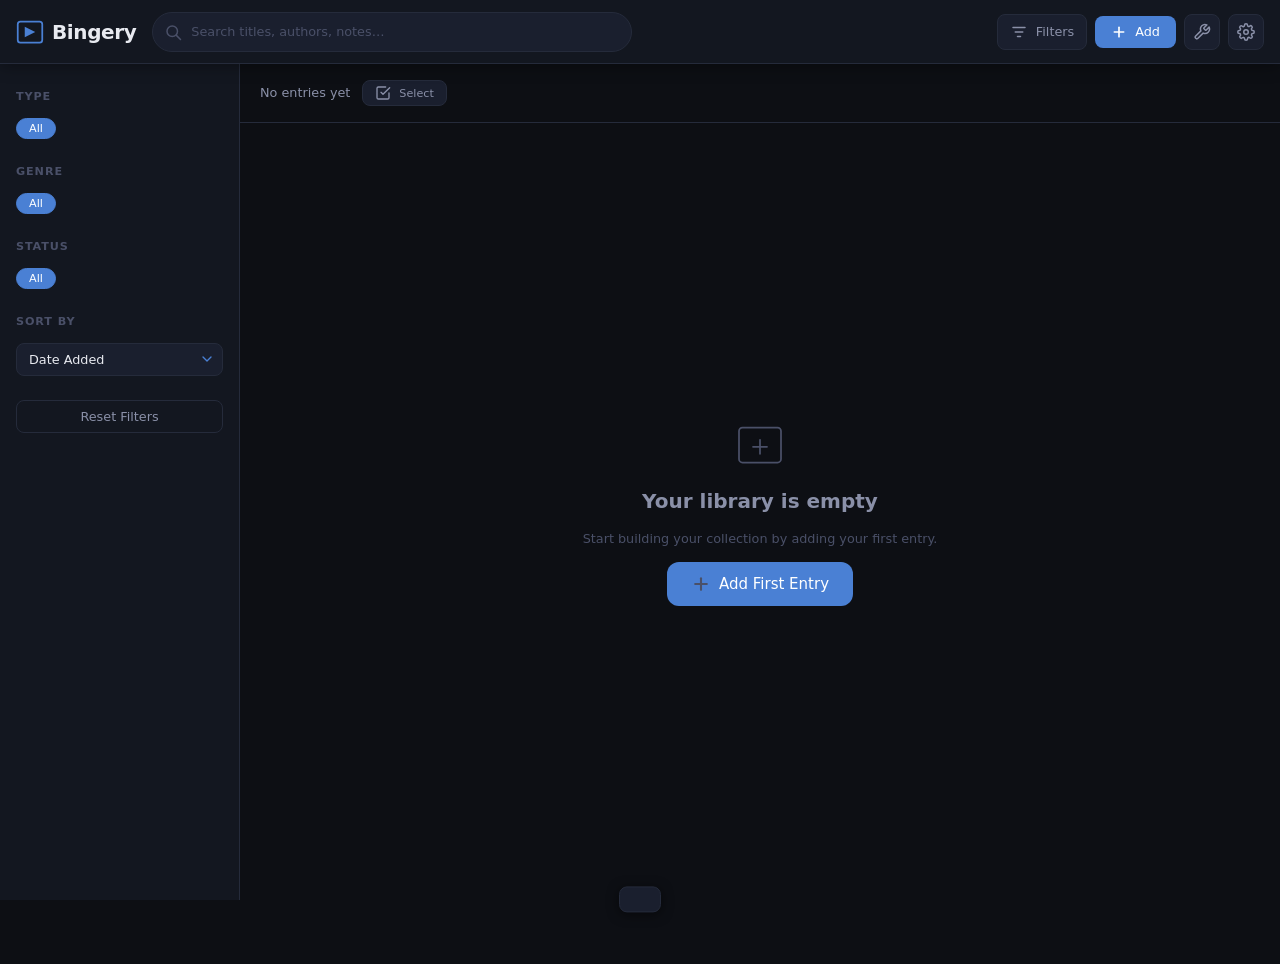
<file: index.html>
<!DOCTYPE html>
<html lang="en">
<head>
  <!--
    ╔══════════════════════════════════════════════════════════════╗
    ║  BINGERY — Local Static Media Tracker                       ║
    ║  A privacy-focused, zero-dependency media tracking app.     ║
    ║  All data is stored locally (data.json + localStorage).     ║
    ╚══════════════════════════════════════════════════════════════╝
  -->
  <meta charset="UTF-8"/>
  <meta name="viewport" content="width=device-width, initial-scale=1.0"/>
  <meta name="description" content="Bingery — a private, local media tracking library for anime, manga, books, and movies."/>

  <!--
    ┌─────────────────────────────────────────────────────────────┐
    │ CONTENT SECURITY POLICY                                     │
    │ • script-src 'self'        — only local .js files allowed   │
    │ • style-src 'unsafe-inline'— inline <style> block only      │
    │ • img-src 'self' data:     — local images + data: URIs      │
    │ • connect-src 'self'       — only same-origin fetch()       │
    │ No external domains are permitted.                          │
    └─────────────────────────────────────────────────────────────┘
  -->
  <meta
    http-equiv="Content-Security-Policy"
    content="
      default-src 'none';
      script-src 'self';
      style-src 'unsafe-inline';
      img-src 'self' data: blob:;
      connect-src 'self' blob:;
      font-src 'self'
    "
  />

  <title>Bingery — Media Tracker</title>
  <style>
/*
 * ╔═══════════════════════════════════════════════════════════════╗
 * ║  BINGERY — styles.css                                        ║
 * ║  Dark-mode-first, fully responsive stylesheet.               ║
 * ║  Uses CSS custom properties (variables) for consistent        ║
 * ║  theming and easy customisation.                             ║
 * ║                                                              ║
 * ║  Table of Contents:                                          ║
 * ║  1.  Custom Properties (Design Tokens)                       ║
 * ║  2.  CSS Reset & Base Styles                                 ║
 * ║  3.  Utility / Accessibility Helpers                         ║
 * ║  4.  Layout — App Shell                                      ║
 * ║  5.  Header & Branding                                       ║
 * ║  6.  Search Bar                                              ║
 * ║  7.  Filter Panel (Sidebar)                                  ║
 * ║  8.  Filter Chips & Sort Select                              ║
 * ║  9.  Stats Bar                                               ║
 * ║  10. Media Grid                                              ║
 * ║  11. Media Card                                              ║
 * ║  12. Type Badge Colors                                       ║
 * ║  13. Status Badge Colors                                     ║
 * ║  14. Loading / Empty / Error States                          ║
 * ║  15. Modal Overlay                                           ║
 * ║  16. Modal Content Layout                                    ║
 * ║  17. Animations & Transitions                                ║
 * ║  18. Responsive Breakpoints                                  ║
 * ╚═══════════════════════════════════════════════════════════════╝
 */

/* ═══════════════════════════════════════════════════════════════
   1. CUSTOM PROPERTIES (Design Tokens)
   All colours, spacing, and typography values live here for
   easy theming. Override any variable to change the whole UI.
═══════════════════════════════════════════════════════════════ */
:root {
  /* ── Colour palette ── */
  --bg-primary:      #0d0f14;   /* Main page background */
  --bg-secondary:    #131720;   /* Card / sidebar backgrounds */
  --bg-elevated:     #1a1f2e;   /* Hover states, modal bg */
  --bg-overlay:      rgba(0, 0, 0, 0.75); /* Modal backdrop */

  --border:          #252b3b;   /* Subtle borders */
  --border-focus:    #4a80d4;   /* Keyboard focus rings */

  --text-primary:    #e8eaf0;   /* Main text */
  --text-secondary:  #8a90a8;   /* Muted labels, metadata */
  --text-muted:      #4a5068;   /* Placeholder, disabled text */

  --accent:          #4a80d4;   /* Primary interactive accent (blue) */
  --accent-hover:    #6298e8;   /* Accent on hover */
  --accent-subtle:   rgba(74, 128, 212, 0.15); /* Tinted backgrounds */

  --danger:          #e85050;   /* Error states */
  --warning:         #e8c030;   /* Warning / in-progress */
  --success:         #40c870;   /* Completed status */

  /* ── Type-badge colours (per media type) ── */
  --type-anime:      #e8703a;
  --type-manga:      #30c8c0;
  --type-manhwa:     #a060e0;
  --type-manhua:     #e878a8;
  --type-book:       #70c038;
  --type-movie:      #e8c030;

  /* ── Status colours ── */
  --status-completed:    #40c870;
  --status-in-progress:  #e8c030;
  --status-dropped:      #e85050;
  --status-planned:      #4a80d4;

  /* ── Rating colour ── */
  --star-fill:       #e8c030;
  --star-empty:      #2a3048;

  /* ── Spacing scale (multiples of 4 px) ── */
  --space-1:  4px;
  --space-2:  8px;
  --space-3:  12px;
  --space-4:  16px;
  --space-5:  20px;
  --space-6:  24px;
  --space-8:  32px;
  --space-10: 40px;
  --space-12: 48px;

  /* ── Typography ── */
  --font-sans: system-ui, -apple-system, BlinkMacSystemFont,
               "Segoe UI", "Helvetica Neue", Arial, sans-serif;
  --font-mono: ui-monospace, "SFMono-Regular", "Cascadia Code",
               Menlo, Consolas, monospace;

  --text-xs:   0.70rem;   /* 11.2 px */
  --text-sm:   0.80rem;   /* 12.8 px */
  --text-base: 0.9375rem; /* 15 px   */
  --text-md:   1.0625rem; /* 17 px   */
  --text-lg:   1.25rem;   /* 20 px   */
  --text-xl:   1.5rem;    /* 24 px   */
  --text-2xl:  1.875rem;  /* 30 px   */

  --weight-regular: 400;
  --weight-medium:  500;
  --weight-bold:    700;

  /* ── Borders & Shapes ── */
  --radius-sm:  4px;
  --radius-md:  8px;
  --radius-lg:  12px;
  --radius-xl:  16px;

  /* ── Shadows ── */
  --shadow-card:   0 2px 12px rgba(0, 0, 0, 0.5);
  --shadow-modal:  0 8px 48px rgba(0, 0, 0, 0.75);
  --shadow-focus:  0 0 0 3px rgba(74, 128, 212, 0.45);

  /* ── Layout ── */
  --header-height: 64px;
  --sidebar-width: 240px;
  --card-min-width: 160px;

  /* ── Grid gap ── */
  --grid-gap: 16px;

  /* ── Transitions ── */
  --transition-fast:   120ms ease-out;
  --transition-normal: 220ms ease-out;
  --transition-slow:   350ms ease-out;
}

/* ═══════════════════════════════════════════════════════════════
   2. CSS RESET & BASE STYLES
   Opinionated reset based on modern best practices.
═══════════════════════════════════════════════════════════════ */
*, *::before, *::after {
  box-sizing: border-box;
  margin: 0;
  padding: 0;
}

/* Ensure the HTML `hidden` attribute always hides elements regardless of
   display properties set by other rules (e.g. display: flex on .empty-state). */
[hidden] { display: none !important; }

html {
  /* Smooth scroll for in-page navigation */
  scroll-behavior: smooth;
  /* Improve font rendering */
  -webkit-text-size-adjust: 100%;
  text-size-adjust: 100%;
}

body {
  font-family: var(--font-sans);
  font-size: var(--text-base);
  font-weight: var(--weight-regular);
  line-height: 1.6;
  color: var(--text-primary);
  background-color: var(--bg-primary);
  /* Prevent horizontal scroll from accidental overflow */
  overflow-x: hidden;
  min-height: 100dvh;
}

/* Reset list styles */
ul, ol { list-style: none; }

/* Reset button defaults */
button {
  font-family: inherit;
  font-size: inherit;
  cursor: pointer;
  border: none;
  background: none;
  color: inherit;
}

/* Reset anchor defaults */
a {
  color: inherit;
  text-decoration: none;
}

/* Reset input defaults */
input, select, textarea {
  font-family: inherit;
  font-size: inherit;
  color: inherit;
  border: none;
  background: none;
  outline: none;
}

/* Reset image defaults */
img, svg {
  display: block;
  max-width: 100%;
}

/* Remove default fieldset / legend styles */
fieldset { border: none; }

/* Code element */
code {
  font-family: var(--font-mono);
  font-size: var(--text-sm);
  background: var(--bg-elevated);
  padding: 0.1em 0.35em;
  border-radius: var(--radius-sm);
}

/* ═══════════════════════════════════════════════════════════════
   3. UTILITY / ACCESSIBILITY HELPERS
═══════════════════════════════════════════════════════════════ */

/* Visually hide content while keeping it accessible to screen readers */
.visually-hidden {
  position: absolute;
  width: 1px;
  height: 1px;
  padding: 0;
  margin: -1px;
  overflow: hidden;
  clip: rect(0, 0, 0, 0);
  white-space: nowrap;
  border: 0;
}

/* Skip-link for keyboard users — jumps past header to main content */
.skip-link {
  position: fixed;
  top: var(--space-2);
  left: var(--space-2);
  z-index: 9999;
  padding: var(--space-2) var(--space-4);
  background: var(--accent);
  color: #fff;
  border-radius: var(--radius-md);
  font-weight: var(--weight-bold);
  font-size: var(--text-sm);
  transform: translateY(-200%);
  transition: transform var(--transition-fast);
}
.skip-link:focus {
  transform: translateY(0);
}

/* Standard focus ring — applied globally */
:focus-visible {
  outline: 2px solid var(--border-focus);
  outline-offset: 2px;
}

/* Body scroll lock — applied via JS classList when a modal is open.
   Uses a CSS class instead of element.style to stay CSP-compliant. */
body.modal-open { overflow: hidden; }

/* ═══════════════════════════════════════════════════════════════
   4. LAYOUT — APP SHELL
═══════════════════════════════════════════════════════════════ */

/* Full-viewport layout with sticky header */
.app-layout {
  display: flex;
  min-height: calc(100dvh - var(--header-height));
  margin-top: var(--header-height);
}

/* ═══════════════════════════════════════════════════════════════
   5. HEADER & BRANDING
═══════════════════════════════════════════════════════════════ */
.site-header {
  position: fixed;
  top: 0;
  left: 0;
  right: 0;
  z-index: 100;
  height: var(--header-height);
  background: var(--bg-secondary);
  border-bottom: 1px solid var(--border);
  /* Glass-like depth with a subtle shadow */
  box-shadow: 0 1px 16px rgba(0, 0, 0, 0.4);
}

.header-inner {
  max-width: 1600px;
  height: 100%;
  margin: 0 auto;
  padding: 0 var(--space-4);
  display: flex;
  align-items: center;
  gap: var(--space-4);
}

/* ── Brand / Logo ── */
.brand {
  display: flex;
  align-items: center;
  gap: var(--space-2);
  flex-shrink: 0;
  user-select: none;
}

.brand-icon {
  width: 28px;
  height: 28px;
  color: var(--accent);
}

.brand-name {
  font-size: var(--text-lg);
  font-weight: var(--weight-bold);
  letter-spacing: -0.02em;
  color: var(--text-primary);
}

/* ── Filter toggle button — visible on all screen sizes ── */
.filter-toggle {
  display: flex;
  align-items: center;
  gap: var(--space-2);
  flex-shrink: 0;
  padding: var(--space-2) var(--space-3);
  background: var(--bg-elevated);
  border: 1px solid var(--border);
  border-radius: var(--radius-md);
  font-size: var(--text-sm);
  font-weight: var(--weight-medium);
  color: var(--text-secondary);
  transition: background var(--transition-fast), color var(--transition-fast),
              border-color var(--transition-fast);
}
.filter-toggle svg { width: 18px; height: 18px; }
.filter-toggle:hover,
.filter-toggle[aria-expanded="true"] {
  background: var(--accent-subtle);
  border-color: var(--accent);
  color: var(--accent);
}

/* ═══════════════════════════════════════════════════════════════
   6. SEARCH BAR
═══════════════════════════════════════════════════════════════ */
.search-wrapper {
  flex: 1;
  position: relative;
  max-width: 480px;
}

.search-icon {
  position: absolute;
  left: var(--space-3);
  top: 50%;
  transform: translateY(-50%);
  width: 18px;
  height: 18px;
  color: var(--text-muted);
  pointer-events: none;
  transition: color var(--transition-fast);
}

.search-input {
  width: 100%;
  height: 40px;
  padding: 0 var(--space-8) 0 calc(var(--space-3) + 18px + var(--space-2));
  background: var(--bg-elevated);
  border: 1px solid var(--border);
  border-radius: 20px; /* fully rounded pill shape */
  font-size: var(--text-sm);
  color: var(--text-primary);
  transition: border-color var(--transition-fast), box-shadow var(--transition-fast),
              background var(--transition-fast);
}
/* Override browser's default search-input decorations */
.search-input::-webkit-search-cancel-button { display: none; }
.search-input::placeholder { color: var(--text-muted); }
.search-input:focus {
  border-color: var(--border-focus);
  background: var(--bg-secondary);
  box-shadow: var(--shadow-focus);
}
.search-input:focus ~ .search-icon,
.search-wrapper:focus-within .search-icon {
  color: var(--accent);
}

/* Clear button inside search field */
.search-clear {
  position: absolute;
  right: var(--space-2);
  top: 50%;
  transform: translateY(-50%);
  width: 28px;
  height: 28px;
  display: flex;
  align-items: center;
  justify-content: center;
  border-radius: 50%;
  color: var(--text-muted);
  transition: background var(--transition-fast), color var(--transition-fast);
}
.search-clear svg { width: 14px; height: 14px; }
.search-clear:hover {
  background: var(--bg-elevated);
  color: var(--text-primary);
}
/* Hidden by default; shown via app.js when input has value */
.search-clear[hidden] { display: none; }

/* ═══════════════════════════════════════════════════════════════
   7. FILTER PANEL (Sidebar)
═══════════════════════════════════════════════════════════════ */
.filter-panel {
  width: var(--sidebar-width);
  flex-shrink: 0;
  padding: var(--space-6) var(--space-4);
  background: var(--bg-secondary);
  border-right: 1px solid var(--border);
  overflow-y: auto;
  /* Stick to viewport top (below header) */
  position: sticky;
  top: var(--header-height);
  height: calc(100dvh - var(--header-height));
  /* Smooth scroll within the sidebar */
  overscroll-behavior: contain;
}

/* Desktop: hide the sidebar when toggle is collapsed */
.filter-panel.is-hidden {
  display: none;
}

/* Each filter group */
.filter-section {
  margin-bottom: var(--space-6);
}

/* Section heading */
.filter-label {
  font-size: var(--text-xs);
  font-weight: var(--weight-bold);
  letter-spacing: 0.08em;
  text-transform: uppercase;
  color: var(--text-muted);
  margin-bottom: var(--space-3);
}

/* Reset button at the bottom of the sidebar */
.reset-btn {
  width: 100%;
  padding: var(--space-2) var(--space-4);
  background: transparent;
  border: 1px solid var(--border);
  border-radius: var(--radius-md);
  font-size: var(--text-sm);
  font-weight: var(--weight-medium);
  color: var(--text-secondary);
  transition: background var(--transition-fast), color var(--transition-fast),
              border-color var(--transition-fast);
}
.reset-btn:hover {
  background: var(--accent-subtle);
  border-color: var(--accent);
  color: var(--accent);
}

/* ═══════════════════════════════════════════════════════════════
   8. FILTER CHIPS & SORT SELECT
═══════════════════════════════════════════════════════════════ */

/* Container for chip groups */
.filter-chips {
  display: flex;
  flex-wrap: wrap;
  gap: var(--space-2);
}

/* Genre chips wrap more so allow extra room */
.genre-chips { max-height: 200px; overflow-y: auto; }

/* Individual filter chip button */
.chip {
  padding: 3px var(--space-3);
  background: var(--bg-elevated);
  border: 1px solid var(--border);
  border-radius: 20px;
  font-size: var(--text-xs);
  font-weight: var(--weight-medium);
  color: var(--text-secondary);
  cursor: pointer;
  white-space: nowrap;
  transition: background var(--transition-fast), color var(--transition-fast),
              border-color var(--transition-fast), transform var(--transition-fast);
  user-select: none;
}
.chip:hover {
  background: var(--accent-subtle);
  border-color: var(--accent);
  color: var(--accent);
}
/* Active / selected chip */
.chip.active {
  background: var(--accent);
  border-color: var(--accent);
  color: #fff;
}
.chip:active { transform: scale(0.96); }

/* Sort dropdown */
.sort-select-wrapper {
  position: relative;
}

.sort-select {
  width: 100%;
  padding: var(--space-2) var(--space-3);
  background: var(--bg-elevated);
  border: 1px solid var(--border);
  border-radius: var(--radius-md);
  font-size: var(--text-sm);
  color: var(--text-primary);
  cursor: pointer;
  appearance: none;
  -webkit-appearance: none;
  /* Custom dropdown arrow using CSS */
  background-image: url("data:image/svg+xml,%3Csvg xmlns='http://www.w3.org/2000/svg' viewBox='0 0 24 24'%3E%3Cpolyline points='6 9 12 15 18 9' fill='none' stroke='%234a80d4' stroke-width='2' stroke-linecap='round' stroke-linejoin='round'/%3E%3C/svg%3E");
  background-repeat: no-repeat;
  background-position: right var(--space-2) center;
  background-size: 18px;
  padding-right: 32px;
  transition: border-color var(--transition-fast);
}
.sort-select:hover { border-color: var(--accent); }
.sort-select:focus { border-color: var(--border-focus); box-shadow: var(--shadow-focus); }
.sort-select option { background: var(--bg-secondary); }

/* ═══════════════════════════════════════════════════════════════
   9. STATS BAR
═══════════════════════════════════════════════════════════════ */
.stats-bar {
  display: flex;
  align-items: center;
  justify-content: space-between;
  flex-wrap: wrap;
  gap: var(--space-2);
  padding: var(--space-4) var(--space-5);
  border-bottom: 1px solid var(--border);
}

.results-count {
  font-size: var(--text-sm);
  color: var(--text-secondary);
  font-weight: var(--weight-medium);
}

.stats-meta {
  display: flex;
  gap: var(--space-3);
  flex-wrap: wrap;
}

/* Small type stat badge */
.stat-badge {
  display: inline-flex;
  align-items: center;
  gap: var(--space-1);
  padding: 2px var(--space-2);
  border-radius: var(--radius-sm);
  font-size: var(--text-xs);
  font-weight: var(--weight-medium);
  background: var(--bg-elevated);
  border: 1px solid var(--border);
  color: var(--text-secondary);
}

/* ═══════════════════════════════════════════════════════════════
   10. MEDIA GRID
   Responsive auto-fill grid that adapts the number of columns
   to the available viewport width.
═══════════════════════════════════════════════════════════════ */
.main-content {
  flex: 1;
  min-width: 0; /* prevent overflow in flex child */
  display: flex;
  flex-direction: column;
}

.media-grid {
  flex: 1;
  display: grid;
  grid-template-columns: repeat(auto-fill, minmax(var(--card-min-width), 1fr));
  gap: var(--space-4);
  padding: var(--space-5);
  align-content: start;
}

/* ═══════════════════════════════════════════════════════════════
   11. MEDIA CARD
   Each card represents one media entry.
═══════════════════════════════════════════════════════════════ */
.media-card {
  position: relative;
  background: var(--bg-secondary);
  border: 1px solid var(--border);
  border-radius: var(--radius-lg);
  overflow: hidden;
  cursor: pointer;
  /* Remove default list-item role styling */
  list-style: none;
  /* Allow the card to grow to fill its grid cell */
  display: flex;
  flex-direction: column;
  transition: transform var(--transition-normal), box-shadow var(--transition-normal),
              border-color var(--transition-normal);
  /* Performance hint: promote to its own compositor layer */
  will-change: transform;
}

.media-card:hover {
  transform: translateY(-4px);
  box-shadow: var(--shadow-card), 0 8px 32px rgba(0, 0, 0, 0.4);
  border-color: var(--accent);
}

.media-card:focus-visible {
  border-color: var(--border-focus);
  box-shadow: var(--shadow-focus);
  outline: none;
}

/* Cover image container — maintains 2:3 aspect ratio */
.card-cover-wrap {
  position: relative;
  width: 100%;
  /* Intrinsic aspect ratio: width / height = 2 / 3 */
  aspect-ratio: 2 / 3;
  background: var(--bg-elevated);
  overflow: hidden;
}

/* Cover image — fills the container, cropped to fit */
.card-cover {
  width: 100%;
  height: 100%;
  object-fit: cover;
  object-position: center top;
  transition: transform var(--transition-slow), filter var(--transition-slow);
}
.media-card:hover .card-cover {
  transform: scale(1.04);
  filter: brightness(0.85);
}


/* ── Card bottom info section ── */
.card-info {
  padding: var(--space-3);
  display: flex;
  flex-direction: column;
  gap: var(--space-1);
  flex: 1;
}

.card-title {
  font-size: var(--text-sm);
  font-weight: var(--weight-bold);
  color: var(--text-primary);
  line-height: 1.35;
  /* Clamp to 2 lines */
  display: -webkit-box;
  -webkit-line-clamp: 2;
  -webkit-box-orient: vertical;
  overflow: hidden;
}

.card-author {
  font-size: var(--text-xs);
  color: var(--text-secondary);
  /* Single line clamp */
  white-space: nowrap;
  overflow: hidden;
  text-overflow: ellipsis;
}

/* ── Card meta row (type badge + rating) ── */
.card-meta {
  display: flex;
  align-items: center;
  justify-content: space-between;
  gap: var(--space-2);
  margin-top: auto;
  padding-top: var(--space-2);
}

/* ── Type badge ── */
.type-badge {
  display: inline-block;
  padding: 2px var(--space-2);
  border-radius: var(--radius-sm);
  font-size: var(--text-xs);
  font-weight: var(--weight-bold);
  letter-spacing: 0.04em;
  text-transform: uppercase;
  /* Color is set per-type in section 12 */
}

/* ── Star rating display ── */
.card-rating {
  display: flex;
  align-items: center;
  gap: 2px;
  font-size: var(--text-xs);
  font-weight: var(--weight-bold);
  color: var(--star-fill);
  flex-shrink: 0;
}
.card-rating-value { color: var(--text-primary); }
.rating-star { color: var(--star-fill); }
.rating-star-half  { color: var(--star-fill); opacity: 0.55; }

/* ── Percentage completion badge (right side of card) ── */
.card-pct-badge {
  margin-left: auto;
  font-size: var(--text-xs);
  font-weight: var(--weight-bold);
  color: var(--accent);
  background: color-mix(in srgb, var(--accent) 15%, transparent);
  padding: 2px var(--space-2);
  border-radius: var(--radius-sm);
  flex-shrink: 0;
  white-space: nowrap;
}

/* ── Pin badge on card ── */
.card-pin-badge {
  position: absolute;
  top: var(--space-2);
  left: var(--space-2);
  color: var(--accent);
  z-index: 2;
  filter: drop-shadow(0 1px 2px rgba(0,0,0,0.5));
}

/* ── Bulk select checkbox overlay ── */
.card-bulk-check {
  display: none;
  position: absolute;
  top: var(--space-2);
  left: var(--space-2);
  width: 22px;
  height: 22px;
  border: 2px solid var(--border);
  border-radius: 4px;
  background: var(--bg-secondary);
  z-index: 3;
  align-items: center;
  justify-content: center;
}
.card-bulk-check svg { display: none; color: #fff; }
/* Show checkbox circle in select mode */
.bulk-select-active .card-bulk-check { display: flex; }
/* Hide pin badge in select mode to avoid overlap */
.bulk-select-active .card-pin-badge { display: none; }
/* Selected card styling */
.media-card.bulk-selected { border-color: var(--accent); box-shadow: 0 0 0 2px var(--accent), var(--shadow-card); }
.media-card.bulk-selected .card-bulk-check {
  background: var(--accent);
  border-color: var(--accent);
}
.media-card.bulk-selected .card-bulk-check svg { display: block; }

/* ── Pinned card subtle accent ── */
.media-card.card-pinned {
  border-color: color-mix(in srgb, var(--accent) 40%, transparent);
}

/* ── Pin divider between pinned and unpinned entries ── */
.pin-divider {
  grid-column: 1 / -1;
  list-style: none;
  display: flex;
  align-items: center;
  gap: var(--space-3);
  padding: var(--space-1) 0;
}
.pin-divider::before,
.pin-divider::after {
  content: '';
  flex: 1;
  height: 1px;
  background: var(--border);
}
.pin-divider-label {
  display: inline-flex;
  align-items: center;
  gap: 4px;
  font-size: var(--text-xs);
  color: var(--text-muted);
  text-transform: uppercase;
  letter-spacing: 0.05em;
  font-weight: var(--weight-bold);
  white-space: nowrap;
}

/* ── Stats bar left side grouping ── */
.stats-bar-left {
  display: flex;
  align-items: center;
  gap: var(--space-3);
}

/* ── Bulk select button (in stats bar) ── */
.bulk-select-btn {
  padding: var(--space-1) var(--space-3) !important;
  font-size: var(--text-xs) !important;
}
.bulk-select-btn svg { width: 14px; height: 14px; }

/* ── Bulk toolbar ── */
.bulk-toolbar {
  display: flex;
  align-items: center;
  gap: var(--space-3);
  padding: var(--space-3) var(--space-5);
  background: var(--bg-elevated);
  border-bottom: 1px solid var(--border);
  position: relative;
}
.bulk-toolbar-count {
  font-size: var(--text-sm);
  font-weight: var(--weight-bold);
  color: var(--accent);
  min-width: 80px;
}
.bulk-toolbar-actions {
  display: flex;
  gap: var(--space-2);
}
.bulk-toolbar-actions .btn-secondary,
.bulk-toolbar-actions .btn-danger {
  font-size: var(--text-xs);
  padding: var(--space-1) var(--space-3);
}
.bulk-toolbar-actions button:disabled {
  opacity: 0.4;
  cursor: not-allowed;
}
.bulk-toolbar > .btn-secondary:last-child {
  margin-left: auto;
  font-size: var(--text-xs);
  padding: var(--space-1) var(--space-3);
}

/* ── Bulk picker dropdown ── */
.bulk-picker-dropdown {
  position: absolute;
  top: 100%;
  left: var(--space-5);
  z-index: 50;
  background: var(--bg-elevated);
  border: 1px solid var(--border);
  border-radius: var(--radius-md);
  box-shadow: var(--shadow-card);
  padding: var(--space-3);
  min-width: 180px;
}
.bulk-picker-label {
  font-size: var(--text-xs);
  color: var(--text-secondary);
  margin-bottom: var(--space-2);
  font-weight: var(--weight-medium);
}
.bulk-picker-option {
  display: block;
  width: 100%;
  text-align: left;
  padding: var(--space-2) var(--space-3);
  font-size: var(--text-sm);
  color: var(--text-primary);
  background: none;
  border: none;
  border-radius: var(--radius-sm);
  cursor: pointer;
  transition: background var(--transition-fast);
}
.bulk-picker-option:hover {
  background: var(--accent-subtle);
  color: var(--accent);
}

/* ── Pin button active state in modal ── */
.btn-pin-active {
  color: var(--accent) !important;
  border-color: var(--accent) !important;
}

/* ── Status indicator dot ── */
.status-dot {
  position: absolute;
  top: var(--space-2);
  right: var(--space-2);
  width: 10px;
  height: 10px;
  border-radius: 50%;
  border: 2px solid var(--bg-secondary);
  /* Color is set per-status in section 13 */
}

/* ── Genre tags on card ── */
.card-genres {
  display: flex;
  flex-wrap: wrap;
  gap: var(--space-1);
  margin-top: var(--space-1);
}
.genre-tag {
  font-size: 10px;
  color: var(--text-muted);
  background: var(--bg-elevated);
  padding: 1px 6px;
  border-radius: var(--radius-sm);
  white-space: nowrap;
}

/* ═══════════════════════════════════════════════════════════════
   12. TYPE BADGE COLOURS
   Each media type has a distinct background and text colour for
   fast visual scanning.
═══════════════════════════════════════════════════════════════ */
.type-anime   { background: rgba(232, 112, 58,  0.2); color: var(--type-anime);   }
.type-manga   { background: rgba(48,  200, 192, 0.2); color: var(--type-manga);   }
.type-manhwa  { background: rgba(160, 96,  224, 0.2); color: var(--type-manhwa);  }
.type-manhua  { background: rgba(232, 120, 168, 0.2); color: var(--type-manhua);  }
.type-book    { background: rgba(112, 192, 56,  0.2); color: var(--type-book);    }
.type-movie   { background: rgba(232, 192, 48,  0.2); color: var(--type-movie);   }

/* ═══════════════════════════════════════════════════════════════
   13. STATUS BADGE COLOURS
═══════════════════════════════════════════════════════════════ */
.status-completed    { background-color: var(--status-completed);   }
.status-in-progress  { background-color: var(--status-in-progress); }
.status-dropped      { background-color: var(--status-dropped);     }
.status-planned      { background-color: var(--status-planned);     }

/* Inline status pill (used in modal and stats) */
.status-pill {
  display: inline-flex;
  align-items: center;
  gap: var(--space-1);
  padding: 3px var(--space-2);
  border-radius: var(--radius-sm);
  font-size: var(--text-xs);
  font-weight: var(--weight-bold);
}
.status-pill::before {
  content: '';
  display: inline-block;
  width: 7px;
  height: 7px;
  border-radius: 50%;
}
.status-pill.status-completed   { color: var(--status-completed);   background: rgba(64,  200, 112, 0.15); }
.status-pill.status-completed::before   { background: var(--status-completed);   }
.status-pill.status-in-progress { color: var(--status-in-progress); background: rgba(232, 192, 48,  0.15); }
.status-pill.status-in-progress::before { background: var(--status-in-progress); }
.status-pill.status-dropped     { color: var(--status-dropped);     background: rgba(232, 80,  80,  0.15); }
.status-pill.status-dropped::before     { background: var(--status-dropped);     }
.status-pill.status-planned     { color: var(--status-planned);     background: rgba(74,  128, 212, 0.15); }
.status-pill.status-planned::before     { background: var(--status-planned);     }

/* ═══════════════════════════════════════════════════════════════
   14. LOADING / EMPTY / ERROR STATES
═══════════════════════════════════════════════════════════════ */

/* Loading spinner */
.loading-state {
  grid-column: 1 / -1; /* span full grid width */
  display: flex;
  flex-direction: column;
  align-items: center;
  justify-content: center;
  gap: var(--space-4);
  padding: var(--space-12);
  color: var(--text-secondary);
  font-size: var(--text-sm);
}

.spinner {
  width: 40px;
  height: 40px;
  color: var(--accent);
  animation: spin 1s linear infinite;
}

@keyframes spin {
  to { transform: rotate(360deg); }
}

/* Empty state */
.empty-state,
.error-state {
  display: flex;
  flex-direction: column;
  align-items: center;
  justify-content: center;
  gap: var(--space-3);
  padding: var(--space-12) var(--space-6);
  text-align: center;
  margin: auto; /* centre within the flex main-content column */
}

.empty-state svg,
.error-state svg {
  width: 56px;
  height: 56px;
  color: var(--text-muted);
}

.empty-title,
.error-title {
  font-size: var(--text-lg);
  font-weight: var(--weight-bold);
  color: var(--text-secondary);
}

.empty-sub,
.error-sub {
  font-size: var(--text-sm);
  color: var(--text-muted);
  max-width: 380px;
}

.error-state { color: var(--danger); }
.error-state svg { color: var(--danger); }
.error-title { color: var(--danger); }

/* ═══════════════════════════════════════════════════════════════
   15. MODAL OVERLAY
═══════════════════════════════════════════════════════════════ */

/* Full-viewport backdrop */
.modal-overlay {
  position: fixed;
  inset: 0;
  z-index: 200;
  background: var(--bg-overlay);
  display: flex;
  align-items: center;
  justify-content: center;
  padding: var(--space-4);
  /* Backdrop blur for depth */
  backdrop-filter: blur(6px);
  -webkit-backdrop-filter: blur(6px);
  /* Animation */
  animation: fadeIn var(--transition-normal) ease-out;
}

/* Hidden state (managed by app.js via the `hidden` attribute) */
.modal-overlay[hidden] { display: none; }

/* Modal container */
.modal-container {
  position: relative;
  background: var(--bg-secondary);
  border: 1px solid var(--border);
  border-radius: var(--radius-xl);
  box-shadow: var(--shadow-modal);
  width: 100%;
  max-width: 860px;
  max-height: calc(100dvh - 2 * var(--space-4));
  overflow-y: auto;
  overscroll-behavior: contain;
  animation: slideUp var(--transition-slow) ease-out;
}

/* Close button — absolutely positioned top-right */
.modal-close {
  position: sticky;
  float: right;
  top: var(--space-4);
  right: 0;
  margin: var(--space-4) var(--space-4) calc(-1 * var(--space-4) - 40px) 0;
  width: 40px;
  height: 40px;
  border-radius: 50%;
  background: var(--bg-elevated);
  border: 1px solid var(--border);
  display: flex;
  align-items: center;
  justify-content: center;
  color: var(--text-secondary);
  z-index: 10;
  transition: background var(--transition-fast), color var(--transition-fast),
              border-color var(--transition-fast);
}
.modal-close svg { width: 18px; height: 18px; }
.modal-close:hover {
  background: var(--danger);
  border-color: var(--danger);
  color: #fff;
}

/* ═══════════════════════════════════════════════════════════════
   16. MODAL CONTENT LAYOUT
═══════════════════════════════════════════════════════════════ */
.modal-content {
  padding: var(--space-6);
}

/* Top section: cover art + primary metadata side by side */
.modal-top {
  display: grid;
  grid-template-columns: 180px 1fr;
  gap: var(--space-6);
  margin-bottom: var(--space-6);
}

/* Modal cover image */
.modal-cover-wrap {
  border-radius: var(--radius-lg);
  overflow: hidden;
  aspect-ratio: 2 / 3;
  background: var(--bg-elevated);
  flex-shrink: 0;
}
.modal-cover {
  width: 100%;
  height: 100%;
  object-fit: cover;
  object-position: center top;
}

/* Right side metadata column */
.modal-meta {
  display: flex;
  flex-direction: column;
  gap: var(--space-3);
}

/* Title block */
.modal-title {
  font-size: var(--text-xl);
  font-weight: var(--weight-bold);
  line-height: 1.25;
  color: var(--text-primary);
}

.modal-alt-title {
  font-size: var(--text-sm);
  color: var(--text-secondary);
  font-style: italic;
  margin-top: 2px;
}

/* Author row */
.modal-author {
  font-size: var(--text-sm);
  color: var(--text-secondary);
}
.modal-author strong { color: var(--text-primary); font-weight: var(--weight-medium); }

/* Badges row (type + status) */
.modal-badges {
  display: flex;
  gap: var(--space-2);
  flex-wrap: wrap;
  align-items: center;
}

/* Rating stars (large, in modal) */
.modal-rating {
  display: flex;
  align-items: center;
  gap: var(--space-2);
}
.modal-stars {
  display: flex;
  gap: 2px;
  font-size: var(--text-md);
}
.modal-rating-value {
  font-size: var(--text-md);
  font-weight: var(--weight-bold);
  color: var(--star-fill);
}
.modal-rating-max {
  font-size: var(--text-sm);
  color: var(--text-muted);
}

/* Progress bar */
.modal-progress-wrap {
  display: flex;
  flex-direction: column;
  gap: var(--space-1);
}
.modal-progress-label {
  font-size: var(--text-xs);
  color: var(--text-secondary);
  display: flex;
  justify-content: space-between;
}
.modal-progress-bar {
  width: 100%;
  height: 6px;
  border-radius: 3px;
  border: none;
  background: var(--bg-elevated);
  /* Style the filled portion — vendor-prefixed for cross-browser support */
  accent-color: var(--accent);
  cursor: default;
}
/* WebKit/Blink inner track */
.modal-progress-bar::-webkit-progress-bar   { background: var(--bg-elevated); border-radius: 3px; }
.modal-progress-bar::-webkit-progress-value { background: linear-gradient(90deg, var(--accent), var(--accent-hover)); border-radius: 3px; }
/* Firefox inner bar */
.modal-progress-bar::-moz-progress-bar      { background: linear-gradient(90deg, var(--accent), var(--accent-hover)); border-radius: 3px; }

/* Dates row */
.modal-dates {
  display: flex;
  gap: var(--space-4);
  flex-wrap: wrap;
}
.modal-date-item {
  display: flex;
  flex-direction: column;
  gap: 2px;
}
.modal-date-label {
  font-size: var(--text-xs);
  color: var(--text-muted);
  text-transform: uppercase;
  letter-spacing: 0.06em;
}
.modal-date-value {
  font-size: var(--text-sm);
  color: var(--text-primary);
  font-weight: var(--weight-medium);
}

/* Genre tags (in modal) */
.modal-genre-list {
  display: flex;
  flex-wrap: wrap;
  gap: var(--space-2);
}
.modal-genre-tag {
  padding: 3px var(--space-3);
  background: var(--bg-elevated);
  border: 1px solid var(--border);
  border-radius: 20px;
  font-size: var(--text-xs);
  color: var(--text-secondary);
}

/* ── Long-form text sections ── */
.modal-section {
  margin-bottom: var(--space-5);
  padding-top: var(--space-5);
  border-top: 1px solid var(--border);
}

.modal-section-title {
  font-size: var(--text-xs);
  font-weight: var(--weight-bold);
  letter-spacing: 0.08em;
  text-transform: uppercase;
  color: var(--text-muted);
  margin-bottom: var(--space-3);
}

.modal-section-text {
  font-size: var(--text-sm);
  color: var(--text-secondary);
  line-height: 1.75;
}

/* Notes use a different visual treatment (like a sticky note) */
.modal-notes {
  background: var(--bg-elevated);
  border-left: 3px solid var(--accent);
  border-radius: 0 var(--radius-md) var(--radius-md) 0;
  padding: var(--space-3) var(--space-4);
  font-size: var(--text-sm);
  color: var(--text-secondary);
  line-height: 1.7;
  font-style: italic;
}

/* ═══════════════════════════════════════════════════════════════
   17. ANIMATIONS & TRANSITIONS
═══════════════════════════════════════════════════════════════ */
@keyframes fadeIn {
  from { opacity: 0; }
  to   { opacity: 1; }
}

@keyframes slideUp {
  from {
    opacity: 0;
    transform: translateY(24px);
  }
  to {
    opacity: 1;
    transform: translateY(0);
  }
}

/* Card entrance animation — driven by app.js via Web Animations API
   to stay CSP-compliant (no inline animation-delay style attribute). */
@keyframes cardEntrance {
  from {
    opacity: 0;
    transform: translateY(16px);
  }
  to {
    opacity: 1;
    transform: translateY(0);
  }
}
/* Note: The animation is NOT applied via CSS animation property here;
   it is applied programmatically via element.animate() in app.js. */

/* Reduce motion for users who prefer it */
@media (prefers-reduced-motion: reduce) {
  *, *::before, *::after {
    animation-duration: 1ms !important;
    transition-duration: 1ms !important;
  }
  html { scroll-behavior: auto; }
}

/* ═══════════════════════════════════════════════════════════════
   18. RESPONSIVE BREAKPOINTS
   Tablet: ≤ 900 px  |  Mobile: ≤ 600 px
═══════════════════════════════════════════════════════════════ */

/* ── Tablet (≤ 900 px) ── */
@media (max-width: 900px) {
  :root {
    --sidebar-width: 200px;
    --card-min-width: 140px;
  }

  .brand-name { font-size: var(--text-md); }
}

/* ── Tablet/mobile breakpoint (≤ 768 px) ── */
@media (max-width: 768px) {
  :root {
    --header-height: 56px;
  }

  /* Sidebar becomes a collapsible full-width panel below the header */
  .filter-panel {
    position: fixed;
    top: var(--header-height);
    left: 0;
    right: 0;
    height: auto;
    max-height: calc(100dvh - var(--header-height) - 80px);
    z-index: 50;
    border-right: none;
    border-bottom: 1px solid var(--border);
    box-shadow: 0 4px 24px rgba(0, 0, 0, 0.5);
    /* Hidden by default on mobile */
    transform: translateY(-110%);
    transition: transform var(--transition-normal);
    overflow-y: auto;
  }

  /* Panel is visible when aria-expanded="true" is set on the toggle */
  .filter-panel.is-open {
    transform: translateY(0);
  }

  /* Full width for the main content since no sidebar */
  .app-layout { display: block; }
  .main-content { width: 100%; }
}

/* ── Mobile (≤ 600 px) ── */
@media (max-width: 600px) {
  :root {
    --card-min-width: 130px;
    --space-5: 16px;
  }

  .header-inner { padding: 0 var(--space-3); gap: var(--space-3); }

  .search-wrapper { max-width: unset; }

  /* Slightly tighter modal on small screens */
  .modal-container {
    border-radius: var(--radius-lg);
    max-height: 95dvh;
  }

  .modal-content { padding: var(--space-4); }

  /* Stack modal top section vertically on phones */
  .modal-top {
    grid-template-columns: 1fr;
  }

  .modal-cover-wrap {
    /* Shorter crop in single-column layout */
    aspect-ratio: 16 / 9;
  }
  .modal-cover { object-position: center 20%; }

  .media-grid { padding: var(--space-3); gap: var(--space-3); }
}

/* ── Large screens (≥ 1400 px) — widen grid columns ── */
@media (min-width: 1400px) {
  :root { --card-min-width: 180px; }
}


/* ═══════════════════════════════════════════════════════════════
   19. BUG FIX — Empty stars (§ 11 addition)
═══════════════════════════════════════════════════════════════ */
.rating-star-empty { color: var(--star-empty); }

/* ═══════════════════════════════════════════════════════════════
   20. HEADER ACTION BUTTONS
═══════════════════════════════════════════════════════════════ */
.header-actions {
  display: flex;
  align-items: center;
  gap: var(--space-2);
  flex-shrink: 0;
  margin-left: auto;
}

.btn-add {
  display: flex;
  align-items: center;
  gap: var(--space-2);
  padding: var(--space-2) var(--space-4);
  background: var(--accent);
  border-radius: var(--radius-md);
  font-size: var(--text-sm);
  font-weight: var(--weight-medium);
  color: #fff;
  transition: background var(--transition-fast);
  white-space: nowrap;
  flex-shrink: 0;
}
.btn-add:hover { background: var(--accent-hover); }
.btn-add svg { width: 16px; height: 16px; }

/* Larger variant for the empty-library call-to-action */
.btn-add--large {
  padding: var(--space-3) var(--space-6);
  font-size: var(--text-base);
  border-radius: var(--radius-lg);
}
.btn-add--large svg { width: 20px; height: 20px; }

.btn-icon {
  width: 36px;
  height: 36px;
  display: flex;
  align-items: center;
  justify-content: center;
  border-radius: var(--radius-md);
  background: var(--bg-elevated);
  border: 1px solid var(--border);
  color: var(--text-secondary);
  transition: background var(--transition-fast), color var(--transition-fast),
              border-color var(--transition-fast);
  flex-shrink: 0;
}
.btn-icon svg { width: 18px; height: 18px; }
.btn-icon:hover {
  background: var(--accent-subtle);
  border-color: var(--accent);
  color: var(--accent);
}
/* Label shown next to icon (visible on mobile filter toggle) */
.btn-icon-label { font-size: var(--text-sm); font-weight: var(--weight-medium); }

/* On mobile, the filter toggle shows its label; other icon-buttons don't */
#filter-toggle { width: auto; padding: var(--space-2) var(--space-3); gap: var(--space-2); }

/* ═══════════════════════════════════════════════════════════════
   21. SHARED ACTION BUTTONS (used in modals & forms)
═══════════════════════════════════════════════════════════════ */
.btn-primary {
  display: inline-flex;
  align-items: center;
  gap: var(--space-2);
  padding: var(--space-2) var(--space-5);
  background: var(--accent);
  color: #fff;
  border-radius: var(--radius-md);
  font-size: var(--text-sm);
  font-weight: var(--weight-medium);
  transition: background var(--transition-fast);
}
.btn-primary:hover { background: var(--accent-hover); }

.btn-secondary {
  display: inline-flex;
  align-items: center;
  gap: var(--space-2);
  padding: var(--space-2) var(--space-5);
  background: var(--bg-elevated);
  border: 1px solid var(--border);
  color: var(--text-secondary);
  border-radius: var(--radius-md);
  font-size: var(--text-sm);
  font-weight: var(--weight-medium);
  transition: background var(--transition-fast), border-color var(--transition-fast);
}
.btn-secondary:hover {
  background: var(--bg-primary);
  border-color: var(--text-muted);
  color: var(--text-primary);
}
.btn-secondary svg { width: 16px; height: 16px; }

.btn-danger {
  display: inline-flex;
  align-items: center;
  gap: var(--space-2);
  padding: var(--space-2) var(--space-5);
  background: transparent;
  border: 1px solid var(--danger);
  color: var(--danger);
  border-radius: var(--radius-md);
  font-size: var(--text-sm);
  font-weight: var(--weight-medium);
  transition: background var(--transition-fast), color var(--transition-fast);
  margin-left: auto;
}
.btn-danger:hover { background: var(--danger); color: #fff; }
.btn-danger svg { width: 16px; height: 16px; }

/* ── Edit / Delete action row in detail modal ── */
.modal-actions {
  display: flex;
  gap: var(--space-3);
  align-items: center;
  margin-top: var(--space-5);
  padding-top: var(--space-4);
  border-top: 1px solid var(--border);
}

/* ── Delete confirmation inline block ── */
.delete-confirm {
  margin-top: var(--space-4);
  padding: var(--space-4);
  border-radius: var(--radius-md);
  background: rgba(232, 80, 80, 0.08);
  border: 1px solid rgba(232, 80, 80, 0.3);
}
.delete-confirm-msg {
  font-size: var(--text-sm);
  color: var(--text-secondary);
  margin-bottom: var(--space-3);
}
.delete-confirm-msg strong { color: var(--text-primary); }
.delete-confirm-btns {
  display: flex;
  gap: var(--space-3);
}
.delete-confirm-btns .btn-danger { margin-left: 0; }

/* ── Small progress bar on card (list view) ── */
.card-progress-bar {
  width: 100%;
  height: 3px;
  border-radius: 2px;
  border: none;
  background: var(--bg-elevated);
  accent-color: var(--accent);
  margin-top: var(--space-1);
  display: block;
}
.card-progress-bar::-webkit-progress-bar   { background: var(--bg-elevated); border-radius: 2px; }
.card-progress-bar::-webkit-progress-value { background: var(--accent); border-radius: 2px; }
.card-progress-bar::-moz-progress-bar      { background: var(--accent); border-radius: 2px; }

/* ── Cover placeholder for entries with no cover image ── */
.card-cover-placeholder,
.modal-cover-placeholder {
  width: 100%;
  height: 100%;
  display: flex;
  align-items: center;
  justify-content: center;
  background: var(--bg-elevated);
  color: var(--text-muted);
}
.card-cover-placeholder svg { width: 48px; height: 64px; }
.modal-cover-placeholder svg { width: 60px; height: 80px; }

/* ═══════════════════════════════════════════════════════════════
   22. LIGHT THEME
═══════════════════════════════════════════════════════════════ */
body.theme-light {
  --bg-primary:    #f0f2f7;
  --bg-secondary:  #ffffff;
  --bg-elevated:   #e4e8f0;
  --bg-overlay:    rgba(0, 0, 0, 0.45);
  --border:        #d0d5e2;
  --border-focus:  #4a80d4;
  --text-primary:  #1a1e2e;
  --text-secondary:#4a5270;
  --text-muted:    #8890a8;
  --star-empty:    #c8cce0;
  --shadow-card:   0 2px 12px rgba(0, 0, 0, 0.12);
  --shadow-modal:  0 8px 48px rgba(0, 0, 0, 0.25);
}

/* ═══════════════════════════════════════════════════════════════
   23. LIST VIEW
═══════════════════════════════════════════════════════════════ */
.view-list .media-grid {
  grid-template-columns: 1fr;
  gap: var(--space-2);
  padding: var(--space-4) var(--space-5);
}

.view-list .media-card {
  flex-direction: row;
  align-items: stretch;
  height: 84px;
  border-radius: var(--radius-md);
  will-change: auto; /* reset for list rows */
}

.view-list .media-card:hover {
  transform: translateX(4px);
  box-shadow: var(--shadow-card);
}

.view-list .card-cover-wrap {
  width: 56px;
  flex-shrink: 0;
  aspect-ratio: unset;
  border-radius: var(--radius-md) 0 0 var(--radius-md);
}

.view-list .card-info {
  flex-direction: row;
  align-items: center;
  gap: var(--space-4);
  padding: var(--space-2) var(--space-4);
  flex: 1;
  min-width: 0;
}

.view-list .card-title {
  min-width: 0;
  flex: 2;
  max-width: 300px;
  -webkit-line-clamp: 1;
  white-space: nowrap;
  overflow: hidden;
  text-overflow: ellipsis;
  display: block; /* override -webkit-box */
}

.view-list .card-author {
  flex: 1;
  min-width: 0;
  max-width: 180px;
  white-space: nowrap;
  overflow: hidden;
  text-overflow: ellipsis;
}

.view-list .card-genres {
  flex-wrap: nowrap;
  overflow: hidden;
  margin: 0;
  flex: 1;
  min-width: 0;
}

.view-list .card-progress-bar { display: none; }

.view-list .card-meta {
  margin-left: auto;
  padding: 0;
  flex-shrink: 0;
}

.view-list .status-dot { top: var(--space-1); right: var(--space-1); }

/* ═══════════════════════════════════════════════════════════════
   24. CARD SIZE VARIANTS
═══════════════════════════════════════════════════════════════ */
/* Grid view card sizes */
body.card-tiny     { --card-min-width: 100px; }
body.card-small    { --card-min-width: 130px; }
body.card-compact  { --card-min-width: 145px; }
/* normal = default 160px */
body.card-large    { --card-min-width: 190px; }
body.card-spacious { --card-min-width: 220px; }

/* List view card sizes — affect row height and cover width */
body.card-tiny.view-list     .media-card { height: 52px; }
body.card-tiny.view-list     .card-cover-wrap { width: 36px; }
body.card-small.view-list    .media-card { height: 68px; }
body.card-small.view-list    .card-cover-wrap { width: 46px; }
body.card-compact.view-list  .media-card { height: 76px; }
body.card-compact.view-list  .card-cover-wrap { width: 52px; }
/* normal = default 84px / 56px */
body.card-large.view-list    .media-card { height: 100px; }
body.card-large.view-list    .card-cover-wrap { width: 68px; }
body.card-spacious.view-list .media-card { height: 120px; }
body.card-spacious.view-list .card-cover-wrap { width: 80px; }

.card-size-row { flex-wrap: wrap; }

/* ═══════════════════════════════════════════════════════════════
   25. FORM MODAL
═══════════════════════════════════════════════════════════════ */
.form-modal-container {
  max-width: 720px;
}
.password-modal-container {
  max-width: 420px;
}

.media-form {
  display: flex;
  flex-direction: column;
  gap: var(--space-5);
}

.form-heading {
  font-size: var(--text-xl);
  font-weight: var(--weight-bold);
  color: var(--text-primary);
  padding-bottom: var(--space-3);
  margin-bottom: var(--space-3);
  border-bottom: 1px solid var(--border);
}

.form-grid {
  display: grid;
  grid-template-columns: 1fr 1fr;
  gap: var(--space-4);
}

.form-group {
  display: flex;
  flex-direction: column;
  gap: 5px;
}
.form-group--full { grid-column: 1 / -1; }

.form-group label {
  font-size: var(--text-xs);
  font-weight: var(--weight-bold);
  letter-spacing: 0.06em;
  text-transform: uppercase;
  color: var(--text-muted);
}
.required-star { color: var(--danger); margin-left: 1px; }
.form-hint     { text-transform: none; letter-spacing: 0; font-weight: var(--weight-regular); }

.form-input,
.form-select,
.form-textarea {
  width: 100%;
  background: var(--bg-elevated);
  border: 1px solid var(--border);
  border-radius: var(--radius-md);
  padding: var(--space-2) var(--space-3);
  font-size: var(--text-sm);
  color: var(--text-primary);
  transition: border-color var(--transition-fast), box-shadow var(--transition-fast);
}
.form-input:focus,
.form-select:focus,
.form-textarea:focus {
  border-color: var(--border-focus);
  box-shadow: var(--shadow-focus);
  outline: none;
}
.form-input::placeholder,
.form-textarea::placeholder { color: var(--text-muted); }

.form-textarea {
  resize: vertical;
  min-height: 80px;
  line-height: 1.6;
}

.form-select {
  appearance: none;
  -webkit-appearance: none;
  background-image: url("data:image/svg+xml,%3Csvg xmlns='http://www.w3.org/2000/svg' viewBox='0 0 24 24'%3E%3Cpolyline points='6 9 12 15 18 9' fill='none' stroke='%234a80d4' stroke-width='2' stroke-linecap='round' stroke-linejoin='round'/%3E%3C/svg%3E");
  background-repeat: no-repeat;
  background-position: right var(--space-2) center;
  background-size: 16px;
  padding-right: 28px;
  cursor: pointer;
}
.form-select option { background: var(--bg-secondary); }
.form-select:hover { border-color: var(--accent); }

/* Rating range slider — uses explicit track + thumb pseudo-elements
   so the thumb is always vertically centred on the 4px track. */
.form-range {
  width: 100%;
  appearance: none;
  -webkit-appearance: none;
  height: 22px;           /* tall enough to contain the 18px thumb */
  background: transparent;
  border: none;
  outline: none;
  cursor: pointer;
  padding: 0;
  margin: var(--space-1) 0;
}
/* Webkit track */
.form-range::-webkit-slider-runnable-track {
  width: 100%;
  height: 4px;
  border-radius: 2px;
  background: var(--bg-elevated);
}
/* Webkit thumb — margin-top centres the 18px thumb on the 4px track */
.form-range::-webkit-slider-thumb {
  appearance: none;
  -webkit-appearance: none;
  width: 18px;
  height: 18px;
  border-radius: 50%;
  background: var(--accent);
  border: 2px solid var(--bg-secondary);
  box-shadow: 0 0 0 2px var(--accent);
  cursor: pointer;
  margin-top: -7px;       /* (4 - 18) / 2 = -7px */
  transition: transform var(--transition-fast);
}
.form-range::-webkit-slider-thumb:hover  { transform: scale(1.2); }
/* Firefox track */
.form-range::-moz-range-track {
  width: 100%;
  height: 4px;
  border-radius: 2px;
  background: var(--bg-elevated);
  border: none;
}
/* Firefox thumb — auto-centred on track by default */
.form-range::-moz-range-thumb {
  width: 18px;
  height: 18px;
  border-radius: 50%;
  background: var(--accent);
  border: 2px solid var(--bg-secondary);
  box-shadow: 0 0 0 2px var(--accent);
  cursor: pointer;
}

.form-rating-display {
  color: var(--star-fill);
  font-size: var(--text-md);
}

.form-error-msg {
  font-size: var(--text-sm);
  color: var(--danger);
  padding: var(--space-2) var(--space-3);
  background: rgba(232, 80, 80, 0.08);
  border: 1px solid rgba(232, 80, 80, 0.3);
  border-radius: var(--radius-md);
}
.form-error-msg[hidden] { display: none; }

.form-actions {
  display: flex;
  gap: var(--space-3);
  justify-content: flex-end;
  padding-top: var(--space-4);
  border-top: 1px solid var(--border);
}

/* ═══════════════════════════════════════════════════════════════
   26. SETTINGS DRAWER
═══════════════════════════════════════════════════════════════ */
.settings-overlay {
  position: fixed;
  inset: 0;
  z-index: 300;
  background: var(--bg-overlay);
  backdrop-filter: blur(4px);
  -webkit-backdrop-filter: blur(4px);
}
.settings-overlay[hidden] { display: none; }

.settings-drawer {
  position: fixed;
  top: 0;
  right: 0;
  bottom: 0;
  width: min(380px, 100vw);
  background: var(--bg-secondary);
  border-left: 1px solid var(--border);
  box-shadow: -4px 0 32px rgba(0, 0, 0, 0.4);
  display: flex;
  flex-direction: column;
  overflow-y: auto;
  overscroll-behavior: contain;
  animation: slideInRight var(--transition-normal) ease-out;
  z-index: 301;
}

@keyframes slideInRight {
  from { transform: translateX(100%); }
  to   { transform: translateX(0);    }
}

.settings-head {
  position: sticky;
  top: 0;
  background: var(--bg-secondary);
  border-bottom: 1px solid var(--border);
  padding: var(--space-4) var(--space-5);
  display: flex;
  align-items: center;
  justify-content: space-between;
  z-index: 1;
}
.settings-title {
  font-size: var(--text-lg);
  font-weight: var(--weight-bold);
  color: var(--text-primary);
}
.settings-body {
  padding: var(--space-5);
  display: flex;
  flex-direction: column;
  gap: var(--space-6);
  flex: 1;
}
.settings-section { display: flex; flex-direction: column; gap: var(--space-3); }
.settings-section-label {
  font-size: var(--text-xs);
  font-weight: var(--weight-bold);
  letter-spacing: 0.08em;
  text-transform: uppercase;
  color: var(--text-muted);
}

/* Segmented toggle row */
.settings-toggle-row {
  display: flex;
  background: var(--bg-elevated);
  border: 1px solid var(--border);
  border-radius: var(--radius-md);
  padding: 3px;
  gap: 3px;
}
.settings-toggle {
  flex: 1;
  padding: var(--space-2) var(--space-3);
  border-radius: calc(var(--radius-md) - 2px);
  font-size: var(--text-xs);
  font-weight: var(--weight-medium);
  color: var(--text-secondary);
  transition: background var(--transition-fast), color var(--transition-fast);
  white-space: nowrap;
  display: flex;
  align-items: center;
  justify-content: center;
  gap: var(--space-2);
}
.settings-toggle svg { width: 14px; height: 14px; flex-shrink: 0; }
.settings-toggle.active {
  background: var(--accent);
  color: #fff;
}
.settings-toggle:not(.active):hover { color: var(--text-primary); }

/* Colour picker row */
.settings-color-row {
  display: flex;
  align-items: center;
  gap: var(--space-3);
}
.settings-color-input {
  width: 48px;
  height: 36px;
  border-radius: var(--radius-md);
  border: 2px solid var(--border);
  cursor: pointer;
  background: none;
  padding: 2px;
  flex-shrink: 0;
  transition: border-color var(--transition-fast);
}
.settings-color-input:focus { border-color: var(--border-focus); outline: none; }
.settings-color-preview {
  flex: 1;
  height: 36px;
  border-radius: var(--radius-md);
  border: 1px solid var(--border);
  display: flex;
  align-items: center;
  justify-content: center;
  font-size: var(--text-xs);
  font-family: var(--font-mono);
  font-weight: var(--weight-medium);
  color: #fff;
  letter-spacing: 0.04em;
  transition: background var(--transition-fast);
  text-shadow: 0 1px 2px rgba(0,0,0,0.4);
}
.settings-reset-btn {
  font-size: var(--text-xs);
  color: var(--text-muted);
  text-decoration: underline;
  text-underline-offset: 2px;
  flex-shrink: 0;
}
.settings-reset-btn:hover { color: var(--text-secondary); }
.settings-hint {
  font-size: var(--text-xs);
  color: var(--text-muted);
  line-height: 1.5;
}

/* Data management buttons */
.settings-data-btns {
  display: flex;
  flex-direction: column;
  gap: var(--space-2);
}
.settings-data-btn {
  width: 100%;
  padding: var(--space-3) var(--space-4);
  background: var(--bg-elevated);
  border: 1px solid var(--border);
  border-radius: var(--radius-md);
  font-size: var(--text-sm);
  font-weight: var(--weight-medium);
  color: var(--text-secondary);
  text-align: left;
  display: flex;
  align-items: center;
  gap: var(--space-3);
  cursor: pointer;
  transition: background var(--transition-fast), color var(--transition-fast),
              border-color var(--transition-fast);
}
.settings-data-btn svg { width: 16px; height: 16px; flex-shrink: 0; }
.settings-data-btn:hover {
  background: var(--accent-subtle);
  border-color: var(--accent);
  color: var(--accent);
}
.settings-danger-btn { border-color: rgba(232, 80, 80, 0.3); color: var(--danger); }
.settings-danger-btn:hover {
  background: rgba(232, 80, 80, 0.1);
  border-color: var(--danger);
  color: var(--danger);
}

/* ═══════════════════════════════════════════════════════════════
   27. TOAST NOTIFICATIONS
═══════════════════════════════════════════════════════════════ */
.toast {
  position: fixed;
  bottom: var(--space-6);
  left: 50%;
  transform: translateX(-50%) translateY(140%);
  background: var(--bg-elevated);
  border: 1px solid var(--border);
  border-radius: var(--radius-md);
  padding: var(--space-3) var(--space-5);
  font-size: var(--text-sm);
  font-weight: var(--weight-medium);
  color: var(--text-primary);
  box-shadow: var(--shadow-card);
  z-index: 500;
  transition: transform var(--transition-normal);
  max-width: min(380px, calc(100vw - 32px));
  text-align: center;
  pointer-events: none;
}
.toast--show  { transform: translateX(-50%) translateY(0); }
.toast--success { border-color: var(--success); color: var(--success); }
.toast--error   { border-color: var(--danger);  color: var(--danger);  }
.toast--info    { border-color: var(--accent);  color: var(--text-secondary); }

/* ── Settings tabs ── */
.settings-tabs {
  display: flex;
  gap: 2px;
  border-bottom: 1px solid var(--border);
  margin-bottom: var(--space-1);
}
.settings-tab {
  flex: 1;
  padding: var(--space-2) var(--space-3);
  font-size: var(--text-sm);
  font-weight: var(--weight-medium);
  color: var(--text-secondary);
  border-bottom: 2px solid transparent;
  margin-bottom: -1px;
  border-radius: var(--radius-sm) var(--radius-sm) 0 0;
  transition: color var(--transition-fast), border-color var(--transition-fast);
  text-align: center;
}
.settings-tab:hover { color: var(--text-primary); }
.settings-tab.active {
  color: var(--accent);
  border-bottom-color: var(--accent);
}
.settings-tab-panel {
  display: flex;
  flex-direction: column;
  gap: var(--space-6);
}

/* ── Library tag list ── */
.library-tag-list {
  display: flex;
  flex-wrap: wrap;
  gap: var(--space-2);
  min-height: 32px;
}
.library-tag-item {
  display: flex;
  align-items: center;
  gap: var(--space-1);
  padding: 3px var(--space-2) 3px var(--space-3);
  background: var(--bg-elevated);
  border: 1px solid var(--border);
  border-radius: var(--radius-xl);
  font-size: var(--text-xs);
  font-weight: var(--weight-medium);
  color: var(--text-secondary);
}
.library-tag-remove {
  display: flex;
  align-items: center;
  justify-content: center;
  width: 18px;
  height: 18px;
  border-radius: 50%;
  font-size: 14px;
  color: var(--text-muted);
  line-height: 1;
  transition: background var(--transition-fast), color var(--transition-fast);
}
.library-tag-remove:hover {
  background: rgba(232, 80, 80, 0.15);
  color: var(--danger);
}
.library-add-row {
  display: flex;
  gap: var(--space-2);
}
.library-add-input { flex: 1; }
.library-add-btn {
  padding: var(--space-2) var(--space-4);
  background: var(--accent);
  color: #fff;
  border-radius: var(--radius-md);
  font-size: var(--text-sm);
  font-weight: var(--weight-medium);
  white-space: nowrap;
  transition: background var(--transition-fast);
}
.library-add-btn:hover { background: var(--accent-hover); }

/* ── Settings body gap update ── */
.settings-body { gap: 0; }
.settings-tab-panel { padding-top: var(--space-5); }

/* ── Cover image upload — preview renders inside the upload box ── */
.cover-upload-label {
  display: block;
  cursor: pointer;
}
.cover-upload-area {
  position: relative;
  display: flex;
  flex-direction: column;
  align-items: center;
  justify-content: center;
  min-height: 140px;
  border: 2px dashed var(--border);
  border-radius: var(--radius-md);
  background: var(--bg-elevated);
  color: var(--text-muted);
  font-size: var(--text-sm);
  overflow: hidden;
  transition: border-color var(--transition-fast), color var(--transition-fast);
}
.cover-upload-label:hover .cover-upload-area {
  border-color: var(--accent);
  color: var(--accent);
}
/* Prompt (icon + text) — only visible when no image is loaded */
.cover-upload-prompt {
  display: flex;
  flex-direction: column;
  align-items: center;
  justify-content: center;
  gap: var(--space-2);
  padding: var(--space-5);
  pointer-events: none;
}
/* Preview image — lives inside the upload box */
.cover-preview-inner {
  display: none;
  width: 100%;
  max-height: 220px;
  object-fit: contain;
  border-radius: calc(var(--radius-md) - 2px);
}
/* When an image is selected / already present */
.cover-upload-area.has-image {
  padding: 0;
  border-style: solid;
  border-color: var(--accent);
}
.cover-upload-area.has-image .cover-upload-prompt { display: none; }
.cover-upload-area.has-image .cover-preview-inner  { display: block; }
/* Remove button sits below the upload box */
.cover-remove-btn {
  display: block;
  margin-top: var(--space-2);
  padding: var(--space-1) var(--space-3);
  background: rgba(232, 80, 80, 0.12);
  border: 1px solid rgba(232, 80, 80, 0.4);
  border-radius: var(--radius-sm);
  color: var(--danger);
  font-size: var(--text-xs);
  font-weight: var(--weight-medium);
  cursor: pointer;
  transition: background var(--transition-fast);
}
.cover-remove-btn:hover { background: rgba(232, 80, 80, 0.25); }

/* ═══════════════════════════════════════════════════════════════
   28.5. CUSTOM DATE PICKER
   Themed calendar dropdown replacing native <input type="date">.
═══════════════════════════════════════════════════════════════ */
.bingery-datepicker {
  position: relative;
  width: 100%;
}
.bingery-dp-trigger {
  width: 100%;
  padding: var(--space-2) var(--space-3);
  padding-right: 34px;
  background: var(--bg-elevated);
  border: 1px solid var(--border);
  border-radius: var(--radius-md);
  font-size: var(--text-sm);
  color: var(--text-primary);
  cursor: pointer;
  display: flex;
  align-items: center;
  text-align: left;
  transition: border-color var(--transition-fast), box-shadow var(--transition-fast);
}
.bingery-dp-trigger:hover { border-color: var(--accent); }
.bingery-dp-trigger:focus {
  border-color: var(--border-focus);
  box-shadow: var(--shadow-focus);
  outline: none;
}
.bingery-dp-value { flex: 1; min-width: 0; }
.bingery-dp-icon {
  position: absolute;
  right: var(--space-2);
  top: 50%;
  transform: translateY(-50%);
  width: 16px;
  height: 16px;
  color: var(--accent);
  pointer-events: none;
}
.bingery-dp-dropdown {
  position: absolute;
  top: calc(100% + 4px);
  left: 0;
  z-index: 400;
  width: 280px;
  background: var(--bg-secondary);
  border: 1px solid var(--border);
  border-radius: var(--radius-md);
  box-shadow: var(--shadow-modal);
  padding: var(--space-3);
}
.bingery-dp-dropdown[hidden] { display: none; }
.bingery-dp-header {
  display: flex;
  align-items: center;
  justify-content: space-between;
  margin-bottom: var(--space-2);
}
.bingery-dp-month {
  font-size: var(--text-sm);
  font-weight: var(--weight-bold);
  color: var(--text-primary);
}
.bingery-dp-nav {
  width: 28px;
  height: 28px;
  display: flex;
  align-items: center;
  justify-content: center;
  border-radius: var(--radius-sm);
  color: var(--text-secondary);
  transition: background var(--transition-fast), color var(--transition-fast);
}
.bingery-dp-nav svg { width: 16px; height: 16px; }
.bingery-dp-nav:hover {
  background: var(--accent-subtle);
  color: var(--accent);
}
.bingery-dp-weekdays {
  display: grid;
  grid-template-columns: repeat(7, 1fr);
  text-align: center;
  margin-bottom: var(--space-1);
}
.bingery-dp-wd {
  font-size: var(--text-xs);
  font-weight: var(--weight-bold);
  color: var(--text-muted);
  padding: 2px 0;
}
.bingery-dp-grid {
  display: grid;
  grid-template-columns: repeat(7, 1fr);
  gap: 2px;
}
.bingery-dp-empty { aspect-ratio: 1; }
.bingery-dp-day {
  aspect-ratio: 1;
  display: flex;
  align-items: center;
  justify-content: center;
  font-size: var(--text-xs);
  color: var(--text-secondary);
  border-radius: var(--radius-sm);
  cursor: pointer;
  transition: background var(--transition-fast), color var(--transition-fast);
}
.bingery-dp-day:hover {
  background: var(--accent-subtle);
  color: var(--accent);
}
.bingery-dp-day.is-today {
  border: 1px solid var(--accent);
  color: var(--accent);
  font-weight: var(--weight-bold);
}
.bingery-dp-day.is-selected {
  background: var(--accent);
  color: #fff;
  font-weight: var(--weight-bold);
}
.bingery-dp-footer {
  display: flex;
  gap: var(--space-2);
  margin-top: var(--space-2);
  padding-top: var(--space-2);
  border-top: 1px solid var(--border);
}
.bingery-dp-today-btn,
.bingery-dp-clear-btn {
  flex: 1;
  padding: var(--space-1) var(--space-2);
  font-size: var(--text-xs);
  font-weight: var(--weight-medium);
  border-radius: var(--radius-sm);
  text-align: center;
  transition: background var(--transition-fast), color var(--transition-fast);
}
.bingery-dp-today-btn {
  background: var(--accent-subtle);
  color: var(--accent);
}
.bingery-dp-today-btn:hover { background: var(--accent); color: #fff; }
.bingery-dp-clear-btn {
  background: transparent;
  color: var(--text-muted);
  border: 1px solid var(--border);
}
.bingery-dp-clear-btn:hover { color: var(--danger); border-color: var(--danger); }

/* ═══════════════════════════════════════════════════════════════
   29. CUSTOM SELECT / DROPDOWN
   Replaces every native <select> for consistent cross-browser
   theming that matches the overall dark/light design.
═══════════════════════════════════════════════════════════════ */
.custom-select {
  position: relative;
  width: 100%;
}

/* Trigger button — mimics .form-input / .sort-select appearance */
.custom-select-btn {
  width: 100%;
  padding: var(--space-2) var(--space-3);
  padding-right: 34px; /* room for the arrow */
  background: var(--bg-elevated);
  border: 1px solid var(--border);
  border-radius: var(--radius-md);
  font-size: var(--text-sm);
  color: var(--text-primary);
  cursor: pointer;
  display: flex;
  align-items: center;
  gap: var(--space-2);
  text-align: left;
  transition: border-color var(--transition-fast), box-shadow var(--transition-fast);
}
.custom-select-btn:hover  { border-color: var(--accent); }
.custom-select-btn:focus  {
  border-color: var(--border-focus);
  box-shadow: var(--shadow-focus);
  outline: none;
}
.custom-select-val { flex: 1; min-width: 0; white-space: nowrap; overflow: hidden; text-overflow: ellipsis; }

/* Chevron icon */
.custom-select-arrow {
  position: absolute;
  right: var(--space-2);
  top: 50%;
  transform: translateY(-50%);
  width: 16px;
  height: 16px;
  color: var(--accent);
  pointer-events: none;
  transition: transform var(--transition-fast);
  flex-shrink: 0;
}
.custom-select--open .custom-select-arrow { transform: translateY(-50%) rotate(180deg); }

/* Options list */
.custom-select-list {
  position: absolute;
  top: calc(100% + 4px);
  left: 0;
  right: 0;
  z-index: 400;
  background: var(--bg-secondary);
  border: 1px solid var(--border);
  border-radius: var(--radius-md);
  box-shadow: var(--shadow-modal);
  overflow-y: auto;
  max-height: 220px;
  list-style: none;
  padding: 4px;
}

/* Individual option */
.custom-select-opt {
  padding: var(--space-2) var(--space-3);
  border-radius: calc(var(--radius-md) - 2px);
  font-size: var(--text-sm);
  color: var(--text-secondary);
  cursor: pointer;
  white-space: nowrap;
  overflow: hidden;
  text-overflow: ellipsis;
  transition: background var(--transition-fast), color var(--transition-fast);
}
.custom-select-opt:hover,
.custom-select-opt:focus { background: var(--accent-subtle); color: var(--accent); outline: none; }
.custom-select-opt.active { background: var(--accent); color: #fff; }

/* ── Searchable select dropdown wrapper ── */
.custom-select-dropdown {
  position: absolute;
  top: calc(100% + 4px);
  left: 0;
  right: 0;
  z-index: 400;
  background: var(--bg-secondary);
  border: 1px solid var(--border);
  border-radius: var(--radius-md);
  box-shadow: var(--shadow-modal);
  display: flex;
  flex-direction: column;
  max-height: 280px;
}
.custom-select-dropdown[hidden] { display: none; }
.custom-select-dropdown .custom-select-list {
  position: static;
  border: none;
  box-shadow: none;
  border-radius: 0 0 var(--radius-md) var(--radius-md);
  max-height: 220px;
}
.custom-select-search {
  width: 100%;
  padding: var(--space-2) var(--space-3);
  background: var(--bg-elevated);
  border: none;
  border-bottom: 1px solid var(--border);
  border-radius: var(--radius-md) var(--radius-md) 0 0;
  font-size: var(--text-sm);
  color: var(--text-primary);
  outline: none;
}
.custom-select-search::placeholder { color: var(--text-muted); }
.custom-select-search:focus {
  background: var(--bg-secondary);
  box-shadow: inset 0 -2px 0 var(--accent);
}

/* ── Custom scrollbars ── */
::-webkit-scrollbar { width: 6px; height: 6px; }
::-webkit-scrollbar-track { background: var(--bg-primary); }
::-webkit-scrollbar-thumb { background: var(--border); border-radius: 3px; }
::-webkit-scrollbar-thumb:hover { background: var(--accent); }
* { scrollbar-width: thin; scrollbar-color: var(--border) var(--bg-primary); }

/* ═══════════════════════════════════════════════════════════════
   28. RESPONSIVE UPDATES FOR NEW ELEMENTS
═══════════════════════════════════════════════════════════════ */

/* ── Tablet ── */
@media (max-width: 900px) {
  .form-grid { grid-template-columns: 1fr; }
  .form-group--full { grid-column: 1; }
}

/* ── Mobile ── */
@media (max-width: 600px) {
  .header-actions { gap: var(--space-1); }
  .btn-add span   { display: none; }           /* show icon only on very small screens */
  .btn-add        { padding: var(--space-2); width: 36px; height: 36px; border-radius: var(--radius-md); justify-content: center; }
  .btn-add svg    { width: 18px; height: 18px; }
  #filter-toggle .btn-icon-label { display: none; }
  #filter-toggle { width: 36px; height: 36px; padding: 0; justify-content: center; }

  .view-list .card-info { gap: var(--space-2); }
  .view-list .card-author { display: none; }
  .view-list .card-genres { display: none; }
}

/* ── Reset confirmation (inside settings drawer) ── */
.settings-reset-confirm {
  margin-top: var(--space-3);
  padding: var(--space-4);
  border-radius: var(--radius-md);
  background: rgba(232, 80, 80, 0.08);
  border: 1px solid rgba(232, 80, 80, 0.3);
}
.settings-reset-confirm .btn-danger { margin-left: 0; }

/* ═══════════════════════════════════════════════════════════════
   30. THEMED CHECKBOXES & RADIO BUTTONS  (Task 3)
   Custom-styled replacements for generic browser checkboxes and
   radio buttons. Uses CSS-only approach with accent colour.
═══════════════════════════════════════════════════════════════ */
.bingery-checkbox,
.bingery-radio {
  -webkit-appearance: none;
  -moz-appearance: none;
  appearance: none;
  width: 18px;
  height: 18px;
  border: 2px solid var(--border);
  background: var(--bg-elevated);
  cursor: pointer;
  vertical-align: middle;
  margin-right: var(--space-1);
  position: relative;
  flex-shrink: 0;
  transition: border-color var(--transition-fast), background var(--transition-fast);
}
.bingery-checkbox { border-radius: var(--radius-sm); }
.bingery-radio    { border-radius: 50%; }
.bingery-checkbox:checked,
.bingery-radio:checked {
  background: var(--accent);
  border-color: var(--accent);
}
/* Checkmark for checkbox */
.bingery-checkbox:checked::after {
  content: '';
  position: absolute;
  left: 4px; top: 1px;
  width: 6px; height: 10px;
  border: solid #fff;
  border-width: 0 2px 2px 0;
  transform: rotate(45deg);
}
/* Dot for radio */
.bingery-radio:checked::after {
  content: '';
  position: absolute;
  left: 3px; top: 3px;
  width: 8px; height: 8px;
  border-radius: 50%;
  background: #fff;
}
.bingery-checkbox:focus-visible,
.bingery-radio:focus-visible {
  box-shadow: var(--shadow-focus);
  outline: none;
}
.bingery-checkbox:hover,
.bingery-radio:hover {
  border-color: var(--accent);
}

/* ═══════════════════════════════════════════════════════════════
   31. SPOILER CONTAINER  (Task 4)
   Themed reveal section for personal reviews that may contain
   spoilers. Uses the app's accent colour and smooth animation.
═══════════════════════════════════════════════════════════════ */
.spoiler-container {
  border: 1px solid var(--border);
  border-radius: var(--radius-md);
  overflow: hidden;
}
.spoiler-toggle {
  width: 100%;
  padding: var(--space-3) var(--space-4);
  background: var(--bg-elevated);
  color: var(--accent);
  font-size: var(--text-sm);
  font-weight: var(--weight-medium);
  display: flex;
  align-items: center;
  gap: var(--space-2);
  cursor: pointer;
  transition: background var(--transition-fast);
  border: none;
  text-align: left;
}
.spoiler-toggle:hover { background: var(--accent-subtle); }
.spoiler-toggle svg { flex-shrink: 0; color: var(--accent); }
.spoiler-toggle[aria-expanded="true"] {
  border-bottom: 1px solid var(--border);
}
.spoiler-toggle[aria-expanded="true"] svg {
  color: var(--success);
}
.spoiler-content {
  padding: var(--space-4);
  animation: fadeIn var(--transition-normal) ease-out;
}

/* ═══════════════════════════════════════════════════════════════
   32. DATE INPUT STYLING  (Task 2)
   Makes date inputs match the custom select dropdown appearance.
═══════════════════════════════════════════════════════════════ */
input[type="date"].form-input {
  color-scheme: dark;
  padding: var(--space-2) var(--space-3);
  background: var(--bg-elevated);
  border: 1px solid var(--border);
  border-radius: var(--radius-md);
  font-size: var(--text-sm);
  color: var(--text-primary);
  cursor: pointer;
  transition: border-color var(--transition-fast), box-shadow var(--transition-fast);
}
input[type="date"].form-input:hover { border-color: var(--accent); }
input[type="date"].form-input:focus {
  border-color: var(--border-focus);
  box-shadow: var(--shadow-focus);
  outline: none;
}
body.theme-light input[type="date"].form-input { color-scheme: light; }
/* Style the calendar picker icon */
input[type="date"].form-input::-webkit-calendar-picker-indicator {
  filter: invert(0.7);
  cursor: pointer;
  opacity: 0.6;
  transition: opacity var(--transition-fast);
}
input[type="date"].form-input:hover::-webkit-calendar-picker-indicator { opacity: 1; }
body.theme-light input[type="date"].form-input::-webkit-calendar-picker-indicator { filter: none; }

/* ═══════════════════════════════════════════════════════════════
   33. FORM — LINKED ENTRIES  (Task 1)
═══════════════════════════════════════════════════════════════ */
.form-linked-row {
  display: flex;
  gap: var(--space-2);
  align-items: flex-start;
  flex-wrap: wrap;
}
.form-linked-row .custom-select { flex: 1; min-width: 120px; }
.form-linked-list {
  display: flex;
  flex-wrap: wrap;
  gap: var(--space-2);
  margin-top: var(--space-2);
  min-height: 0;
}
.form-linked-item {
  display: flex;
  align-items: center;
  gap: var(--space-2);
  padding: var(--space-1) var(--space-2) var(--space-1) var(--space-3);
  background: var(--bg-elevated);
  border: 1px solid var(--border);
  border-radius: var(--radius-xl);
  font-size: var(--text-xs);
  color: var(--text-secondary);
}
.form-linked-relation {
  background: var(--accent-subtle);
  color: var(--accent);
  padding: 1px var(--space-2);
  border-radius: var(--radius-sm);
  font-size: 10px;
  font-weight: var(--weight-bold);
  text-transform: uppercase;
}
.form-linked-remove {
  width: 18px; height: 18px;
  border-radius: 50%;
  display: flex; align-items: center; justify-content: center;
  font-size: 14px; color: var(--text-muted); line-height: 1;
  transition: background var(--transition-fast), color var(--transition-fast);
}
.form-linked-remove:hover { background: rgba(232,80,80,0.15); color: var(--danger); }

/* ═══════════════════════════════════════════════════════════════
   34. FORM — EPISODE NOTES  (Task 8)
═══════════════════════════════════════════════════════════════ */
.form-ep-notes-list { display: flex; flex-direction: column; gap: var(--space-2); }
.form-ep-note-row {
  display: flex;
  gap: var(--space-2);
  align-items: center;
}
.form-ep-note-num { width: 72px; flex-shrink: 0; }
.form-ep-note-text { flex: 1; }
.form-ep-note-remove {
  width: 28px; height: 28px;
  border-radius: 50%;
  display: flex; align-items: center; justify-content: center;
  font-size: 16px; color: var(--text-muted); flex-shrink: 0;
  transition: background var(--transition-fast), color var(--transition-fast);
}
.form-ep-note-remove:hover { background: rgba(232,80,80,0.15); color: var(--danger); }

/* ═══════════════════════════════════════════════════════════════
   35. FORM — SUB-RATINGS  (Task 17)
═══════════════════════════════════════════════════════════════ */
.form-subratings-fieldset {
  border: 1px solid var(--border);
  border-radius: var(--radius-md);
  padding: var(--space-4);
}
.form-subratings-legend {
  font-size: var(--text-sm);
  font-weight: var(--weight-medium);
  color: var(--text-primary);
  padding: 0 var(--space-2);
}
.form-subrating-row {
  display: flex;
  align-items: center;
  gap: var(--space-3);
  margin-top: var(--space-2);
}
.form-subrating-row label {
  min-width: 110px;
  font-size: var(--text-xs);
  color: var(--text-secondary);
}
.form-subrating-range { flex: 1; }
.form-subrating-val {
  min-width: 28px;
  text-align: right;
  font-size: var(--text-xs);
  font-weight: var(--weight-bold);
  color: var(--star-fill);
}

/* ═══════════════════════════════════════════════════════════════
   36. MODAL — SUB-RATINGS DISPLAY  (Task 17)
═══════════════════════════════════════════════════════════════ */
.modal-subratings-grid { display: flex; flex-direction: column; gap: var(--space-2); }
.modal-subrating-item {
  display: flex;
  align-items: center;
  gap: var(--space-3);
}
.modal-subrating-label {
  min-width: 110px;
  font-size: var(--text-xs);
  color: var(--text-secondary);
}
.modal-subrating-bar-track {
  flex: 1;
  height: 6px;
  background: var(--bg-elevated);
  border-radius: 3px;
  overflow: hidden;
}
.modal-subrating-bar-fill {
  height: 100%;
  background: linear-gradient(90deg, var(--accent), var(--accent-hover));
  border-radius: 3px;
  transition: width var(--transition-normal);
}
.modal-subrating-val {
  min-width: 24px;
  text-align: right;
  font-size: var(--text-xs);
  font-weight: var(--weight-bold);
  color: var(--star-fill);
}

/* ═══════════════════════════════════════════════════════════════
   37. MODAL — EPISODE NOTES  (Task 8)
═══════════════════════════════════════════════════════════════ */
.modal-ep-notes-list { display: flex; flex-direction: column; gap: var(--space-2); }
.modal-ep-note-item {
  display: flex;
  gap: var(--space-3);
  padding: var(--space-2) var(--space-3);
  background: var(--bg-elevated);
  border-radius: var(--radius-md);
  font-size: var(--text-sm);
}
.modal-ep-note-num {
  font-weight: var(--weight-bold);
  color: var(--accent);
  white-space: nowrap;
  flex-shrink: 0;
}
.modal-ep-note-text { color: var(--text-secondary); }

/* ═══════════════════════════════════════════════════════════════
   38. MODAL — LINKED ENTRIES  (Task 1)
═══════════════════════════════════════════════════════════════ */
.modal-linked-list {
  display: flex;
  flex-wrap: wrap;
  gap: var(--space-2);
}
.modal-linked-tag {
  display: inline-flex;
  align-items: center;
  gap: var(--space-2);
  padding: var(--space-1) var(--space-3);
  background: var(--bg-elevated);
  border: 1px solid var(--border);
  border-radius: var(--radius-xl);
  font-size: var(--text-xs);
  color: var(--text-secondary);
  cursor: pointer;
  transition: border-color var(--transition-fast), background var(--transition-fast);
}
.modal-linked-tag:hover {
  border-color: var(--accent);
  background: var(--accent-subtle);
  color: var(--accent);
}
.modal-linked-relation {
  background: var(--accent-subtle);
  color: var(--accent);
  padding: 1px var(--space-2);
  border-radius: var(--radius-sm);
  font-size: 10px;
  font-weight: var(--weight-bold);
  text-transform: uppercase;
}

/* ═══════════════════════════════════════════════════════════════
   39. MODAL — REWATCH DISPLAY  (Task 5)
═══════════════════════════════════════════════════════════════ */
.modal-rewatch-dates {
  font-size: var(--text-xs);
  color: var(--text-muted);
}

/* ═══════════════════════════════════════════════════════════════
   40. MODAL — TIME ESTIMATOR  (Task 10)
═══════════════════════════════════════════════════════════════ */
.modal-time-estimate {
  display: flex;
  align-items: center;
  gap: var(--space-2);
  padding: var(--space-2) var(--space-3);
  background: var(--accent-subtle);
  border: 1px solid rgba(74, 128, 212, 0.25);
  border-radius: var(--radius-md);
  font-size: var(--text-xs);
  color: var(--accent);
  font-weight: var(--weight-medium);
  margin-bottom: var(--space-4);
}
.modal-time-icon { font-size: var(--text-sm); }

/* ═══════════════════════════════════════════════════════════════
   41. COMPARISON VIEW  (Task 6)
═══════════════════════════════════════════════════════════════ */
.compare-selectors {
  display: grid;
  grid-template-columns: 1fr 1fr;
  gap: var(--space-4);
  margin-bottom: var(--space-2);
}
.compare-table {
  width: 100%;
  border-collapse: collapse;
  font-size: var(--text-sm);
}
.compare-table th {
  padding: var(--space-3);
  color: var(--accent);
  font-weight: var(--weight-bold);
  border-bottom: 2px solid var(--accent);
  text-align: center;
}
.compare-table th:nth-child(2) { width: 120px; }
.compare-row td {
  padding: var(--space-2) var(--space-3);
  border-bottom: 1px solid var(--border);
}
.compare-label {
  text-align: center;
  font-weight: var(--weight-bold);
  color: var(--text-muted);
  font-size: var(--text-xs);
  text-transform: uppercase;
  letter-spacing: 0.06em;
}
.compare-val { text-align: center; color: var(--text-primary); }
.compare-diff .compare-val { color: var(--warning); }

/* ═══════════════════════════════════════════════════════════════
   42. ROULETTE WHEEL  (Task 9)
═══════════════════════════════════════════════════════════════ */
/* ── Roulette wheel — actual spinning circle with coloured segments ── */
.roulette-wheel-container {
  display: flex;
  flex-direction: column;
  align-items: center;
  margin: var(--space-6) 0;
  position: relative;
}
/* Pointer arrow above the wheel */
.roulette-pointer-top {
  font-size: 28px;
  color: var(--accent);
  line-height: 1;
  z-index: 2;
  filter: drop-shadow(0 2px 4px rgba(0,0,0,0.5));
  margin-bottom: -8px;
}
.roulette-wheel {
  width: 280px;
  height: 280px;
  border: 4px solid var(--border);
  border-radius: 50%;
  position: relative;
  box-shadow: 0 0 40px rgba(74, 128, 212, 0.15), inset 0 0 20px rgba(0,0,0,0.3);
  /* Rotation is applied via JS transform */
  transform-origin: center center;
}
/* Centre dot on the wheel */
.roulette-center-dot {
  position: absolute;
  top: 50%;
  left: 50%;
  width: 20px;
  height: 20px;
  background: var(--bg-secondary);
  border: 3px solid var(--accent);
  border-radius: 50%;
  transform: translate(-50%, -50%);
  z-index: 3;
}
/* Labels positioned around the wheel, radiating outward */
.roulette-label {
  position: absolute;
  top: 50%;
  left: 50%;
  width: 110px;
  height: 0;
  transform-origin: 0 0;
  transform: rotate(var(--angle)) translateX(24px);
  display: flex;
  align-items: center;
}
.roulette-label span {
  font-size: 9px;
  font-weight: var(--weight-bold);
  color: #fff;
  text-shadow: 0 1px 3px rgba(0,0,0,0.7);
  white-space: nowrap;
  pointer-events: none;
}
.roulette-controls {
  display: flex;
  align-items: center;
  justify-content: center;
  gap: var(--space-4);
  margin-bottom: var(--space-4);
}
.roulette-controls label {
  display: flex;
  align-items: center;
  gap: var(--space-2);
  font-size: var(--text-sm);
  color: var(--text-secondary);
  cursor: pointer;
}

/* ── Themed checkbox — shared by roulette bias toggle, spoiler toggle, etc. ── */
.bingery-checkbox {
  appearance: none;
  -webkit-appearance: none;
  width: 16px;
  height: 16px;
  border: 2px solid var(--border);
  border-radius: 4px;
  background: var(--bg-secondary);
  cursor: pointer;
  flex-shrink: 0;
  position: relative;
  transition: background 0.15s ease, border-color 0.15s ease;
}
.bingery-checkbox:checked {
  background: var(--accent);
  border-color: var(--accent);
}
.bingery-checkbox:checked::after {
  content: '';
  position: absolute;
  top: 1px;
  left: 4px;
  width: 4px;
  height: 8px;
  border: solid #fff;
  border-width: 0 2px 2px 0;
  transform: rotate(45deg);
}
.bingery-checkbox:hover {
  border-color: var(--accent);
}
/* Label wrapper for inline checkbox + text */
.form-checkbox-label {
  display: flex;
  align-items: center;
  gap: var(--space-2);
  font-size: var(--text-sm);
  color: var(--text-secondary);
  cursor: pointer;
}
.roulette-result {
  text-align: center;
  padding: var(--space-4);
  background: var(--bg-elevated);
  border: 1px solid var(--border);
  border-radius: var(--radius-md);
}
.roulette-winner-title {
  font-size: var(--text-lg);
  font-weight: var(--weight-bold);
  color: var(--accent);
  margin-bottom: var(--space-1);
  overflow: hidden;
  text-overflow: ellipsis;
  word-break: break-word;
}
.roulette-winner-meta {
  font-size: var(--text-sm);
  color: var(--text-secondary);
  margin-bottom: var(--space-3);
}

/* ═══════════════════════════════════════════════════════════════
   43. STATISTICS  (Task 21)
═══════════════════════════════════════════════════════════════ */
.stats-grid {
  display: grid;
  grid-template-columns: repeat(4, 1fr);
  gap: var(--space-2);
  margin-top: var(--space-4);
  margin-bottom: var(--space-5);
}
.stats-card {
  background: var(--bg-elevated);
  border: 1px solid var(--border);
  border-radius: var(--radius-md);
  padding: var(--space-3) var(--space-2);
  text-align: center;
  display: flex;
  flex-direction: column;
  align-items: center;
  justify-content: center;
  min-height: 68px;
}
.stats-card-value {
  font-size: var(--text-lg);
  font-weight: var(--weight-bold);
  color: var(--accent);
  line-height: 1.2;
}
.stats-card-label {
  font-size: 0.6rem;
  color: var(--text-muted);
  text-transform: uppercase;
  letter-spacing: 0.06em;
  margin-top: 4px;
  line-height: 1.2;
}
.stats-genre-bars { display: flex; flex-direction: column; gap: var(--space-2); }
.stats-genre-row { display: flex; align-items: center; gap: var(--space-3); }
.stats-genre-name { min-width: 100px; font-size: var(--text-xs); color: var(--text-secondary); text-align: right; }
.stats-genre-bar-track { flex: 1; height: 6px; background: var(--bg-elevated); border-radius: 3px; overflow: hidden; }
.stats-genre-bar-fill { height: 100%; background: var(--accent); border-radius: 3px; }
.stats-genre-count { min-width: 28px; font-size: var(--text-xs); font-weight: var(--weight-bold); color: var(--text-primary); }
.stats-rewatch-list { padding-left: var(--space-5); }
.stats-rewatch-list li { font-size: var(--text-sm); color: var(--text-secondary); margin-bottom: var(--space-1); }

/* Status breakdown bars — colour-coded to match status badge colours */
.stats-status-bars { display: flex; flex-direction: column; gap: var(--space-2); }
.stats-status-row { display: flex; align-items: center; gap: var(--space-3); }
.stats-status-label { min-width: 100px; font-size: var(--text-xs); color: var(--text-secondary); text-align: right; }
.stats-bar--completed   { background: var(--status-completed); }
.stats-bar--in-progress { background: var(--status-in-progress); }
.stats-bar--planned     { background: var(--status-planned); }
.stats-bar--dropped     { background: var(--status-dropped); }

/* Type distribution bars — colour-coded to match type badge colours */
.stats-bar--type-anime   { background: var(--type-anime); }
.stats-bar--type-manga   { background: var(--type-manga); }
.stats-bar--type-manhwa  { background: var(--type-manhwa); }
.stats-bar--type-manhua  { background: var(--type-manhua); }
.stats-bar--type-book    { background: var(--type-book); }
.stats-bar--type-movie   { background: var(--type-movie); }

/* Rating distribution — vertical bar chart */
.stats-rating-dist {
  display: flex;
  align-items: flex-end;
  gap: var(--space-1);
  height: 100px;
  padding-top: var(--space-2);
}
.stats-rating-col {
  flex: 1;
  display: flex;
  flex-direction: column;
  align-items: center;
  gap: 4px;
  height: 100%;
}
.stats-rating-bar-wrap {
  flex: 1;
  width: 100%;
  display: flex;
  align-items: flex-end;
  justify-content: center;
}
.stats-rating-bar {
  width: 100%;
  max-width: 32px;
  background: var(--accent);
  border-radius: 3px 3px 0 0;
  min-height: 2px;
  transition: height var(--transition-normal);
}
.stats-rating-label {
  font-size: var(--text-xs);
  color: var(--text-muted);
  font-weight: var(--weight-medium);
}

/* ═══════════════════════════════════════════════════════════════
   44. ACTIVITY LOG  (Task 21)
═══════════════════════════════════════════════════════════════ */
.activity-log-list { display: flex; flex-direction: column; gap: 0; max-height: 400px; overflow-y: auto; }
.activity-log-item {
  display: flex;
  gap: var(--space-3);
  padding: var(--space-2) var(--space-3);
  border-bottom: 1px solid var(--border);
  font-size: var(--text-xs);
}
.activity-log-time { color: var(--text-muted); white-space: nowrap; min-width: 100px; }
.activity-log-action { color: var(--text-secondary); }

/* ═══════════════════════════════════════════════════════════════
   45. RECOMMENDATIONS  (Task 7)
═══════════════════════════════════════════════════════════════ */
.rec-list { display: flex; flex-direction: column; gap: var(--space-2); list-style: none; padding: 0; margin: 0; }
.rec-item {
  display: flex;
  gap: var(--space-3);
  align-items: center;
  padding: var(--space-3);
  background: var(--bg-elevated);
  border: 1px solid var(--border);
  border-radius: var(--radius-md);
  transition: border-color var(--transition-fast);
}
.rec-item:hover { border-color: var(--accent); }
/* Numbered rank circle — shows the entry's position in the recommendation list */
.rec-rank {
  width: 28px; height: 28px;
  border-radius: 50%;
  background: var(--accent-subtle);
  border: 2px solid var(--accent);
  display: flex; align-items: center; justify-content: center;
  font-size: var(--text-xs);
  font-weight: var(--weight-bold);
  color: var(--accent);
  flex-shrink: 0;
}
/* Match percentage — pushed to the right side of the rec item via margin-left: auto */
.rec-match {
  margin-left: auto;
  font-size: var(--text-sm);
  font-weight: var(--weight-bold);
  color: var(--accent);
  flex-shrink: 0;
  white-space: nowrap;
}
/* Explanation line — shows why this entry was recommended (e.g. "Genres: Action, Drama") */
.rec-reason {
  font-size: var(--text-xs);
  color: var(--accent);
  opacity: 0.8;
  font-style: italic;
}
.rec-info { display: flex; flex-direction: column; gap: 2px; min-width: 0; flex: 1; }
.rec-title { font-size: var(--text-sm); font-weight: var(--weight-medium); color: var(--text-primary); overflow: hidden; text-overflow: ellipsis; white-space: nowrap; }
.rec-meta { font-size: var(--text-xs); color: var(--text-muted); }

/* ═══════════════════════════════════════════════════════════════
   46. DUPLICATE MERGER  (Task 18)
═══════════════════════════════════════════════════════════════ */
.merge-pair {
  display: flex;
  gap: var(--space-3);
  align-items: center;
  padding: var(--space-4);
  background: var(--bg-elevated);
  border: 1px solid var(--border);
  border-radius: var(--radius-md);
  margin-bottom: var(--space-3);
  flex-wrap: wrap;
}
.merge-entry { flex: 1; min-width: 150px; font-size: var(--text-sm); color: var(--text-secondary); }
.merge-vs { font-weight: var(--weight-bold); color: var(--text-muted); font-size: var(--text-xs); }
.merge-btn { flex-basis: 100%; margin-top: var(--space-2); }

/* ═══════════════════════════════════════════════════════════════
   47. SETTINGS TAB SPACING FIX  (Task 20)
   Reduces the gap between the tab bar and the first section.
═══════════════════════════════════════════════════════════════ */
.settings-tabs {
  margin-bottom: 0;
}
.settings-tab-panel {
  padding-top: var(--space-3);
}

/* Custom detail fields in modal */
.modal-custom-fields { display: flex; flex-direction: column; gap: var(--space-1); }
.modal-custom-field { font-size: var(--text-sm); color: var(--text-secondary); }
.modal-custom-key { font-weight: var(--weight-medium); color: var(--text-primary); }

/* Time estimates settings grid */
.settings-time-grid { display: flex; flex-direction: column; gap: var(--space-2); }
.settings-time-row { display: flex; align-items: center; gap: var(--space-2); }
.settings-time-label { min-width: 80px; font-size: var(--text-xs); color: var(--text-secondary); }
.settings-time-input { width: 70px; text-align: center; padding: var(--space-1) var(--space-2); background: var(--bg-elevated); border: 1px solid var(--border); border-radius: var(--radius-sm); font-size: var(--text-sm); color: var(--text-primary); }
.settings-time-input:focus { border-color: var(--accent); outline: none; }
.settings-time-unit { font-size: var(--text-xs); color: var(--text-muted); }

/* ═══════════════════════════════════════════════════════════════
   48. SETTINGS — TOOLS SECTION
   New buttons row for the feature tools (stats, roulette, etc.)
═══════════════════════════════════════════════════════════════ */
.settings-tools-grid {
  display: grid;
  grid-template-columns: 1fr 1fr;
  gap: var(--space-2);
}
.settings-tools-grid .settings-data-btn {
  font-size: var(--text-xs);
  padding: var(--space-2) var(--space-3);
}

/* ═══════════════════════════════════════════════════════════════
   49. EXPORT BUTTON DISABLED STATE  (Task 19)
   When encryption is on, CSV/Markdown buttons are dimmed.
═══════════════════════════════════════════════════════════════ */
.settings-data-btn.disabled-export {
  opacity: 0.35;
  pointer-events: none;
  cursor: not-allowed;
}

/* ═══════════════════════════════════════════════════════════════
   50. FORM RANGE SLIDER STYLING
   Matches the accent colour across browsers.
═══════════════════════════════════════════════════════════════ */
.form-range {
  -webkit-appearance: none;
  width: 100%;
  height: 4px;
  background: var(--bg-elevated);
  border-radius: 2px;
  outline: none;
  accent-color: var(--accent);
}
.form-range::-webkit-slider-thumb {
  -webkit-appearance: none;
  width: 18px; height: 18px;
  border-radius: 50%;
  background: var(--accent);
  border: 2px solid var(--bg-secondary);
  cursor: pointer;
  box-shadow: 0 1px 4px rgba(0,0,0,0.3);
}
.form-range::-moz-range-thumb {
  width: 18px; height: 18px;
  border-radius: 50%;
  background: var(--accent);
  border: 2px solid var(--bg-secondary);
  cursor: pointer;
}
.form-range::-webkit-slider-runnable-track { height: 4px; background: var(--bg-elevated); border-radius: 2px; }
.form-range::-moz-range-track { height: 4px; background: var(--bg-elevated); border-radius: 2px; }

/* ═══════════════════════════════════════════════════════════════
   52. KEYBOARD SHORTCUTS DISPLAY  (Task 21)
═══════════════════════════════════════════════════════════════ */
.settings-shortcuts-list { display: flex; flex-direction: column; gap: var(--space-2); }
.shortcut-row {
  display: flex;
  align-items: center;
  gap: var(--space-3);
  font-size: var(--text-sm);
  color: var(--text-secondary);
}
.shortcut-row kbd {
  display: inline-block;
  padding: 2px var(--space-2);
  background: var(--bg-primary);
  border: 1px solid var(--border);
  border-radius: var(--radius-sm);
  font-family: var(--font-mono);
  font-size: var(--text-xs);
  color: var(--accent);
  font-weight: var(--weight-medium);
  min-width: 70px;
  text-align: center;
}

/* ═══════════════════════════════════════════════════════════════
   51. RESPONSIVE UPDATES FOR NEW FEATURES
═══════════════════════════════════════════════════════════════ */
@media (max-width: 768px) {
  .compare-selectors { grid-template-columns: 1fr; }
  .stats-grid { grid-template-columns: repeat(3, 1fr); }
  .roulette-wheel { width: 220px; height: 220px; }
  .roulette-label span { font-size: 7px; }
  .roulette-label { width: 80px; }
  .settings-tools-grid { grid-template-columns: 1fr; }
  .form-subrating-row { flex-wrap: wrap; }
  .form-subrating-row label { min-width: 100%; }
  /* Date picker — force full-width on mobile so it doesn't overflow the
     viewport edge when the form is near the right side of the screen */
  .bingery-dp-dropdown { left: 0; right: auto; min-width: unset; width: 100%; }
  /* Recommendation list items — tighter spacing on narrow screens */
  .rec-item { padding: var(--space-2); gap: var(--space-2); }
  .rec-match { font-size: var(--text-xs); }
  /* Custom fields in modal — reduce gap on mobile */
  .modal-custom-fields { gap: var(--space-2); }
  /* Tools drawer — expand to full screen width on mobile
     (mirrors the settings-drawer behavior on small viewports) */
  .tools-drawer { width: 100%; max-width: 100%; }
}
@media (max-width: 600px) {
  .merge-pair { flex-direction: column; text-align: center; }
  .modal-ep-note-item { flex-direction: column; gap: var(--space-1); }
  .form-linked-row { flex-direction: column; }
  /* Hide percentage badge on very small cards to avoid overflow */
  .card-pct-badge { display: none; }
  .stats-grid { grid-template-columns: repeat(2, 1fr); }
  /* Stack time estimates on small screens */
  .settings-time-row { flex-wrap: wrap; }
  .settings-time-label { min-width: 60px; }
  .settings-time-input { width: 60px; }
  /* Bulk toolbar stacks vertically on mobile */
  .bulk-toolbar { flex-wrap: wrap; padding: var(--space-2) var(--space-3); gap: var(--space-2); }
  .bulk-toolbar-actions { flex-wrap: wrap; }
}

/* ═══════════════════════════════════════════════════════════════
   60. CARD HOVER EFFECT VARIANTS
   Controlled by body.hover-* classes set from settings.
═══════════════════════════════════════════════════════════════ */
/* Lift is the default — already defined in § 11 */
/* Glow: accent-coloured box-shadow, no lift */
body.hover-glow .media-card:hover {
  transform: none;
  box-shadow: 0 0 20px var(--accent-subtle), 0 0 40px var(--accent-subtle);
  border-color: var(--accent);
}
body.hover-glow .media-card:hover .card-cover { transform: none; filter: none; }
body.hover-glow.view-list .media-card:hover { transform: none; }
/* Border: border-colour highlight only */
body.hover-border .media-card:hover {
  transform: none;
  box-shadow: var(--shadow-card);
  border-color: var(--accent);
}
body.hover-border .media-card:hover .card-cover { transform: none; filter: none; }
body.hover-border.view-list .media-card:hover { transform: none; }
/* None: no hover effects at all */
body.hover-none .media-card:hover {
  transform: none;
  box-shadow: var(--shadow-card);
  border-color: var(--border);
}
body.hover-none .media-card:hover .card-cover { transform: none; filter: none; }
body.hover-none .card-hover-overlay { display: none; }
body.hover-none.view-list .media-card:hover { transform: none; }

/* ═══════════════════════════════════════════════════════════════
   61. CARD INFO DENSITY — hide elements via body class
   Each body.hide-card-* class is toggled from settings.cardInfo
   in applySettings(). This lets users declutter their card layout
   by hiding non-essential metadata (author, rating, status, progress).
═══════════════════════════════════════════════════════════════ */
body.hide-card-author   .card-author       { display: none; }
body.hide-card-rating   .card-rating       { display: none; }
body.hide-card-status   .status-dot        { display: none; }
body.hide-card-progress .card-progress-bar { display: none; }

/* ═══════════════════════════════════════════════════════════════
   62. SIDEBAR POSITION — right variant
   Reverses the flex direction of the app layout so the filter
   panel appears on the right side instead of the left. The border
   is moved from the right edge to the left edge to match.
═══════════════════════════════════════════════════════════════ */
body.sidebar-right .app-layout { flex-direction: row-reverse; }
body.sidebar-right .filter-panel {
  border-right: none;
  border-left: 1px solid var(--border);
}

/* ═══════════════════════════════════════════════════════════════
   63. HEADER STYLE VARIANTS
   "compact" — reduces header height from 64px to 48px, tightens
     text and padding to save vertical space.
   "auto-hide" — pairs with a scroll listener in app.js that
     adds .header-hidden when the user scrolls down, sliding the
     header off-screen, and removes it when scrolling back up.
═══════════════════════════════════════════════════════════════ */
body.header-compact { --header-height: 48px; }
body.header-compact .brand-name { font-size: var(--text-sm); }
body.header-compact .header-actions button,
body.header-compact .header-actions .add-btn { padding: var(--space-1) var(--space-2); }
body.header-autohide .header {
  transition: transform var(--transition-normal);
}
body.header-autohide .header.header-hidden {
  transform: translateY(-100%);
}

/* ═══════════════════════════════════════════════════════════════
   64. GRID GAP — uses --grid-gap custom property
═══════════════════════════════════════════════════════════════ */
.media-grid { gap: var(--grid-gap, 16px); }

/* ═══════════════════════════════════════════════════════════════
   65. RECOMMENDATION TITLE OVERFLOW FIX
   Long titles, genre metadata, and reason strings were leaking
   outside the rec-item card boundary. Adding overflow:hidden
   to the flex container and ellipsis to text children ensures
   everything stays within bounds (see screenshot bug report).
═══════════════════════════════════════════════════════════════ */
.rec-item { overflow: hidden; }
.rec-info { overflow: hidden; }
.rec-meta { overflow: hidden; text-overflow: ellipsis; white-space: nowrap; }
.rec-reason { overflow: hidden; text-overflow: ellipsis; white-space: nowrap; }

/* ═══════════════════════════════════════════════════════════════
   66. THEME PRESET SWATCHES (in settings)
═══════════════════════════════════════════════════════════════ */
.theme-preset-row {
  display: flex;
  flex-wrap: wrap;
  gap: var(--space-2);
}
.theme-preset-swatch {
  display: flex;
  flex-direction: column;
  align-items: center;
  gap: 4px;
  padding: var(--space-1);
  border: 2px solid var(--border);
  border-radius: var(--radius-md);
  background: none;
  cursor: pointer;
  transition: border-color var(--transition-fast), box-shadow var(--transition-fast);
  min-width: 52px;
}
.theme-preset-swatch:hover { border-color: var(--text-secondary); }
.theme-preset-swatch.active {
  border-color: var(--accent);
  box-shadow: 0 0 0 2px var(--accent-subtle);
}
.theme-preset-swatch .swatch-colors {
  display: flex;
  width: 36px;
  height: 18px;
  border-radius: 3px;
  overflow: hidden;
}
.theme-preset-swatch .swatch-colors span {
  flex: 1;
}
.theme-preset-swatch .swatch-label {
  font-size: 9px;
  color: var(--text-secondary);
  text-align: center;
  line-height: 1.2;
  white-space: nowrap;
}
.theme-preset-swatch.active .swatch-label { color: var(--accent); }

/* ═══════════════════════════════════════════════════════════════
   67. CUSTOM BG / STATUS / TYPE COLOUR ROWS
═══════════════════════════════════════════════════════════════ */
.settings-color-grid {
  display: flex;
  flex-wrap: wrap;
  gap: var(--space-3);
  align-items: center;
}
.settings-color-item {
  display: flex;
  align-items: center;
  gap: var(--space-2);
}
.settings-color-item label {
  font-size: var(--text-xs);
  color: var(--text-secondary);
  min-width: 50px;
}
.settings-color-item input[type="color"] {
  width: 32px;
  height: 24px;
  border: 1px solid var(--border);
  border-radius: var(--radius-sm);
  padding: 1px;
  cursor: pointer;
  background: var(--bg-elevated);
}

/* ═══════════════════════════════════════════════════════════════
   68. CARD INFO DENSITY CHECKBOXES (in settings)
═══════════════════════════════════════════════════════════════ */
.settings-checkbox-grid {
  display: flex;
  flex-wrap: wrap;
  gap: var(--space-3);
}
.settings-checkbox-grid label {
  display: flex;
  align-items: center;
  gap: var(--space-2);
  font-size: var(--text-sm);
  color: var(--text-secondary);
  cursor: pointer;
}

/* ═══════════════════════════════════════════════════════════════
   69. CUSTOM CSS TEXTAREA (in settings)
═══════════════════════════════════════════════════════════════ */
.custom-css-textarea {
  width: 100%;
  min-height: 100px;
  max-height: 300px;
  resize: vertical;
  font-family: var(--font-mono);
  font-size: var(--text-xs);
  color: var(--text-primary);
  background: var(--bg-primary);
  border: 1px solid var(--border);
  border-radius: var(--radius-md);
  padding: var(--space-3);
  line-height: 1.5;
  tab-size: 2;
}
.custom-css-textarea:focus {
  border-color: var(--accent);
  box-shadow: var(--shadow-focus);
}

/* ═══════════════════════════════════════════════════════════════
   70. THEME IMPORT/EXPORT BUTTONS (in settings)
═══════════════════════════════════════════════════════════════ */
.settings-theme-io {
  display: flex;
  gap: var(--space-2);
}

/* ═══════════════════════════════════════════════════════════════
   71. GLOBAL TRANSITIONS
   Ensures all interactive elements (buttons, inputs, chips, badges,
   modals, etc.) use the --transition-* CSS tokens so the Animation
   Speed setting in Settings applies everywhere consistently. This
   adds smooth transitions to all state changes by default.
═══════════════════════════════════════════════════════════════ */
a, button, input, select, textarea {
  transition: background var(--transition-fast), color var(--transition-fast),
              border-color var(--transition-fast), box-shadow var(--transition-fast),
              opacity var(--transition-fast);
}
.chip, .settings-toggle, .btn-primary, .btn-secondary, .btn-danger,
.settings-data-btn, .type-badge, .status-badge, .genre-tag, .modal-genre-tag {
  transition: background var(--transition-fast), color var(--transition-fast),
              border-color var(--transition-fast), box-shadow var(--transition-fast),
              transform var(--transition-fast);
}
.filter-panel, .settings-drawer, .modal-overlay, .form-overlay, .toast {
  transition: transform var(--transition-normal), opacity var(--transition-normal);
}

  </style>
</head>
<body>

  <!-- ═══════════════════════════════════════════
       SKIP NAVIGATION LINK (accessibility)
  ═══════════════════════════════════════════ -->
  <a href="#main-content" class="skip-link">Skip to main content</a>

  <!-- ═══════════════════════════════════════════
       HEADER — Logo, search bar, actions
  ═══════════════════════════════════════════ -->
  <header class="site-header" role="banner">
    <div class="header-inner">

      <!-- Branding -->
      <div class="brand" aria-label="Bingery home">
        <svg class="brand-icon" xmlns="http://www.w3.org/2000/svg" viewBox="0 0 32 32" aria-hidden="true" focusable="false">
          <rect x="2" y="4" width="28" height="24" rx="3" fill="none" stroke="currentColor" stroke-width="2"/>
          <path d="M10 10 L22 16 L10 22 Z" fill="currentColor"/>
        </svg>
        <span class="brand-name">Bingery</span>
      </div>

      <!-- Live search input -->
      <div class="search-wrapper" role="search">
        <label for="search-input" class="visually-hidden">Search media</label>
        <svg class="search-icon" xmlns="http://www.w3.org/2000/svg" viewBox="0 0 24 24" aria-hidden="true" focusable="false">
          <circle cx="11" cy="11" r="7" fill="none" stroke="currentColor" stroke-width="2"/>
          <line x1="16.5" y1="16.5" x2="22" y2="22" stroke="currentColor" stroke-width="2" stroke-linecap="round"/>
        </svg>
        <input
          id="search-input"
          type="search"
          class="search-input"
          placeholder="Search titles, authors, notes…"
          autocomplete="off"
          spellcheck="false"
          aria-label="Search media library"
        />
        <button id="search-clear" class="search-clear" aria-label="Clear search" hidden>
          <svg xmlns="http://www.w3.org/2000/svg" viewBox="0 0 24 24" aria-hidden="true" focusable="false">
            <line x1="18" y1="6" x2="6" y2="18" stroke="currentColor" stroke-width="2" stroke-linecap="round"/>
            <line x1="6" y1="6" x2="18" y2="18" stroke="currentColor" stroke-width="2" stroke-linecap="round"/>
          </svg>
        </button>
      </div>

      <!-- Header action buttons -->
      <div class="header-actions">
        <!-- Filter toggle (mobile) -->
        <button
          id="filter-toggle"
          class="filter-toggle btn-icon"
          aria-expanded="false"
          aria-controls="filter-panel"
          aria-label="Toggle filters"
        >
          <svg xmlns="http://www.w3.org/2000/svg" viewBox="0 0 24 24" aria-hidden="true" focusable="false">
            <line x1="4" y1="6" x2="20" y2="6" stroke="currentColor" stroke-width="2" stroke-linecap="round"/>
            <line x1="7" y1="12" x2="17" y2="12" stroke="currentColor" stroke-width="2" stroke-linecap="round"/>
            <line x1="10" y1="18" x2="14" y2="18" stroke="currentColor" stroke-width="2" stroke-linecap="round"/>
          </svg>
          <span class="btn-icon-label">Filters</span>
        </button>

        <!-- Add new entry -->
        <button id="add-btn" class="btn-add" aria-label="Add new entry">
          <svg xmlns="http://www.w3.org/2000/svg" viewBox="0 0 24 24" aria-hidden="true" focusable="false">
            <line x1="12" y1="5" x2="12" y2="19" stroke="currentColor" stroke-width="2.5" stroke-linecap="round"/>
            <line x1="5" y1="12" x2="19" y2="12" stroke="currentColor" stroke-width="2.5" stroke-linecap="round"/>
          </svg>
          <span>Add</span>
        </button>

        <!-- Tools menu -->
        <button id="tools-btn" class="btn-icon" aria-label="Open tools" aria-haspopup="dialog">
          <svg xmlns="http://www.w3.org/2000/svg" viewBox="0 0 24 24" aria-hidden="true" focusable="false">
            <path d="M14.7 6.3a1 1 0 0 0 0 1.4l1.6 1.6a1 1 0 0 0 1.4 0l3.77-3.77a6 6 0 0 1-7.94 7.94l-6.91 6.91a2.12 2.12 0 0 1-3-3l6.91-6.91a6 6 0 0 1 7.94-7.94l-3.76 3.76z" fill="none" stroke="currentColor" stroke-width="2" stroke-linecap="round" stroke-linejoin="round"/>
          </svg>
        </button>

        <!-- Settings -->
        <button id="settings-btn" class="btn-icon" aria-label="Open settings" aria-haspopup="dialog">
          <svg xmlns="http://www.w3.org/2000/svg" viewBox="0 0 24 24" aria-hidden="true" focusable="false">
            <circle cx="12" cy="12" r="3" fill="none" stroke="currentColor" stroke-width="2"/>
            <path d="M19.4 15a1.65 1.65 0 0 0 .33 1.82l.06.06a2 2 0 0 1-2.83 2.83l-.06-.06a1.65 1.65 0 0 0-1.82-.33 1.65 1.65 0 0 0-1 1.51V21a2 2 0 0 1-4 0v-.09A1.65 1.65 0 0 0 9 19.4a1.65 1.65 0 0 0-1.82.33l-.06.06a2 2 0 0 1-2.83-2.83l.06-.06A1.65 1.65 0 0 0 4.68 15a1.65 1.65 0 0 0-1.51-1H3a2 2 0 0 1 0-4h.09A1.65 1.65 0 0 0 4.6 9a1.65 1.65 0 0 0-.33-1.82l-.06-.06a2 2 0 0 1 2.83-2.83l.06.06A1.65 1.65 0 0 0 9 4.68a1.65 1.65 0 0 0 1-1.51V3a2 2 0 0 1 4 0v.09a1.65 1.65 0 0 0 1 1.51 1.65 1.65 0 0 0 1.82-.33l.06-.06a2 2 0 0 1 2.83 2.83l-.06.06A1.65 1.65 0 0 0 19.4 9a1.65 1.65 0 0 0 1.51 1H21a2 2 0 0 1 0 4h-.09a1.65 1.65 0 0 0-1.51 1z" fill="none" stroke="currentColor" stroke-width="2"/>
          </svg>
        </button>
      </div>

    </div>
  </header>

  <!-- ═══════════════════════════════════════════
       MAIN LAYOUT — sidebar + content area
  ═══════════════════════════════════════════ -->
  <div class="app-layout">

    <!-- ─── FILTER SIDEBAR ─── -->
    <aside
      id="filter-panel"
      class="filter-panel"
      aria-label="Filter and sort controls"
    >

      <section class="filter-section" aria-labelledby="filter-type-label">
        <h2 id="filter-type-label" class="filter-label">Type</h2>
        <div class="filter-chips" role="group" aria-labelledby="filter-type-label" id="type-filter-group">
        </div>
      </section>

      <section class="filter-section" aria-labelledby="filter-genre-label">
        <h2 id="filter-genre-label" class="filter-label">Genre</h2>
        <div class="filter-chips genre-chips" role="group" aria-labelledby="filter-genre-label" id="genre-filter-group">
        </div>
      </section>

      <section class="filter-section" aria-labelledby="filter-status-label">
        <h2 id="filter-status-label" class="filter-label">Status</h2>
        <div class="filter-chips" role="group" aria-labelledby="filter-status-label" id="status-filter-group">
        </div>
      </section>

      <section class="filter-section" aria-labelledby="sort-label">
        <h2 id="sort-label" class="filter-label">Sort by</h2>
        <div class="sort-select-wrapper">
          <div class="custom-select" id="sort-select-wrap">
            <button type="button" class="custom-select-btn" id="sort-select-btn"
              aria-haspopup="listbox" aria-expanded="false"
              aria-controls="sort-select-list" aria-labelledby="sort-label sort-select-btn">
              <span class="custom-select-val">Date Added</span>
              <svg class="custom-select-arrow" xmlns="http://www.w3.org/2000/svg" viewBox="0 0 24 24" aria-hidden="true" focusable="false">
                <polyline points="6 9 12 15 18 9" fill="none" stroke="currentColor" stroke-width="2" stroke-linecap="round" stroke-linejoin="round"/>
              </svg>
            </button>
            <ul class="custom-select-list" role="listbox" id="sort-select-list" aria-labelledby="sort-label" hidden aria-hidden="true">
              <li class="custom-select-opt active" role="option" data-value="dateAdded" aria-selected="true" tabindex="-1">Date Added</li>
              <li class="custom-select-opt" role="option" data-value="rating" aria-selected="false" tabindex="-1">Highest Rating</li>
              <li class="custom-select-opt" role="option" data-value="title" aria-selected="false" tabindex="-1">Title (A–Z)</li>
              <li class="custom-select-opt" role="option" data-value="title-desc" aria-selected="false" tabindex="-1">Title (Z–A)</li>
              <li class="custom-select-opt" role="option" data-value="progress" aria-selected="false" tabindex="-1">Progress</li>
            </ul>
            <!-- Hidden native select retained so dom.sortSelect / handleSortChange keep working -->
            <select id="sort-select" class="visually-hidden" aria-hidden="true" tabindex="-1">
              <option value="dateAdded" selected>Date Added</option>
              <option value="rating">Highest Rating</option>
              <option value="title">Title (A–Z)</option>
              <option value="title-desc">Title (Z–A)</option>
              <option value="progress">Progress</option>
            </select>
          </div>
        </div>
      </section>

      <button id="reset-filters" class="reset-btn" aria-label="Reset all filters and sorting">
        Reset Filters
      </button>

    </aside>

    <!-- ─── MAIN CONTENT AREA ─── -->
    <main id="main-content" class="main-content" role="main">

      <!-- Stats bar -->
      <div class="stats-bar" aria-live="polite" aria-atomic="true">
        <div class="stats-bar-left">
          <span id="results-count" class="results-count">Loading…</span>
          <button type="button" class="btn-secondary bulk-select-btn" id="bulk-select-btn" aria-pressed="false">
            <svg xmlns="http://www.w3.org/2000/svg" viewBox="0 0 24 24" width="14" height="14" fill="none" stroke="currentColor" stroke-width="2" stroke-linecap="round" stroke-linejoin="round" aria-hidden="true"><polyline points="9 11 12 14 22 4"/><path d="M21 12v7a2 2 0 0 1-2 2H5a2 2 0 0 1-2-2V5a2 2 0 0 1 2-2h11"/></svg>
            Select
          </button>
        </div>
        <div class="stats-meta" id="stats-meta" aria-hidden="true">
        </div>
      </div>
      <!-- Bulk select action toolbar (hidden until select mode active) -->
      <div class="bulk-toolbar" id="bulk-toolbar" hidden>
        <span class="bulk-toolbar-count" id="bulk-toolbar-count">0 selected</span>
        <div class="bulk-toolbar-actions">
          <button type="button" class="btn-secondary" id="bulk-status-btn">Change Status</button>
          <button type="button" class="btn-secondary" id="bulk-type-btn">Change Type</button>
          <button type="button" class="btn-danger" id="bulk-delete-btn">Delete</button>
        </div>
        <button type="button" class="btn-secondary" id="bulk-cancel-btn">Cancel</button>
      </div>

      <!-- Media grid -->
      <div
        id="media-grid"
        class="media-grid"
        role="list"
        aria-label="Media library"
        aria-busy="true"
      >
        <div class="loading-state" aria-label="Loading media library" role="status">
          <svg xmlns="http://www.w3.org/2000/svg" viewBox="0 0 50 50" class="spinner" aria-hidden="true">
            <circle cx="25" cy="25" r="20" fill="none" stroke="currentColor" stroke-width="4" stroke-dasharray="31.4 94.2" stroke-linecap="round"/>
          </svg>
          <p>Loading library…</p>
        </div>
      </div>

      <!-- Empty library state (no entries at all) -->
      <div id="empty-library-state" class="empty-state" hidden aria-live="polite">
        <svg xmlns="http://www.w3.org/2000/svg" viewBox="0 0 64 64" aria-hidden="true" focusable="false">
          <rect x="8" y="12" width="48" height="40" rx="4" fill="none" stroke="currentColor" stroke-width="2"/>
          <line x1="32" y1="26" x2="32" y2="42" stroke="currentColor" stroke-width="2" stroke-linecap="round"/>
          <line x1="24" y1="34" x2="40" y2="34" stroke="currentColor" stroke-width="2" stroke-linecap="round"/>
        </svg>
        <p class="empty-title">Your library is empty</p>
        <p class="empty-sub">Start building your collection by adding your first entry.</p>
        <button id="empty-library-add" class="btn-add btn-add--large">
          <svg xmlns="http://www.w3.org/2000/svg" viewBox="0 0 24 24" aria-hidden="true" focusable="false">
            <line x1="12" y1="5" x2="12" y2="19" stroke="currentColor" stroke-width="2.5" stroke-linecap="round"/>
            <line x1="5" y1="12" x2="19" y2="12" stroke="currentColor" stroke-width="2.5" stroke-linecap="round"/>
          </svg>
          <span>Add First Entry</span>
        </button>
      </div>

      <!-- Empty state (filters produce no results) -->
      <div id="empty-state" class="empty-state" hidden aria-live="polite">
        <svg xmlns="http://www.w3.org/2000/svg" viewBox="0 0 64 64" aria-hidden="true" focusable="false">
          <rect x="8" y="12" width="48" height="40" rx="4" fill="none" stroke="currentColor" stroke-width="2"/>
          <line x1="16" y1="24" x2="48" y2="24" stroke="currentColor" stroke-width="2" stroke-linecap="round"/>
          <line x1="16" y1="32" x2="36" y2="32" stroke="currentColor" stroke-width="2" stroke-linecap="round"/>
          <circle cx="46" cy="46" r="12" fill="var(--bg-primary)"/>
          <line x1="40" y1="52" x2="52" y2="40" stroke="currentColor" stroke-width="2" stroke-linecap="round"/>
          <line x1="40" y1="40" x2="52" y2="52" stroke="currentColor" stroke-width="2" stroke-linecap="round"/>
        </svg>
        <p class="empty-title">No results found</p>
        <p class="empty-sub">Try adjusting your filters or search query.</p>
        <button id="empty-reset" class="reset-btn">Clear All Filters</button>
      </div>

      <!-- Error state -->
      <div id="error-state" class="error-state" hidden role="alert">
        <svg xmlns="http://www.w3.org/2000/svg" viewBox="0 0 64 64" aria-hidden="true" focusable="false">
          <circle cx="32" cy="32" r="28" fill="none" stroke="currentColor" stroke-width="2"/>
          <line x1="32" y1="20" x2="32" y2="36" stroke="currentColor" stroke-width="3" stroke-linecap="round"/>
          <circle cx="32" cy="45" r="2.5" fill="currentColor"/>
        </svg>
        <p class="error-title">Failed to load library</p>
        <p class="error-sub">Make sure you are serving the app from a local web server and that <code>data.json</code> is present.</p>
      </div>

    </main>
  </div>

  <!-- ═══════════════════════════════════════════
       DETAIL MODAL — full entry view
  ═══════════════════════════════════════════ -->
  <div
    id="modal-overlay"
    class="modal-overlay"
    role="dialog"
    aria-modal="true"
    aria-labelledby="modal-title"
    aria-hidden="true"
    hidden
  >
    <div class="modal-container" id="modal-container">
      <button class="modal-close" id="modal-close" aria-label="Close detail panel">
        <svg xmlns="http://www.w3.org/2000/svg" viewBox="0 0 24 24" aria-hidden="true" focusable="false">
          <line x1="18" y1="6" x2="6" y2="18" stroke="currentColor" stroke-width="2.5" stroke-linecap="round"/>
          <line x1="6" y1="6" x2="18" y2="18" stroke="currentColor" stroke-width="2.5" stroke-linecap="round"/>
        </svg>
      </button>
      <div id="modal-content" class="modal-content">
      </div>
    </div>
  </div>

  <!-- ═══════════════════════════════════════════
       FORM MODAL — add / edit entry
  ═══════════════════════════════════════════ -->
  <div
    id="form-overlay"
    class="modal-overlay"
    role="dialog"
    aria-modal="true"
    aria-labelledby="form-heading"
    aria-hidden="true"
    hidden
  >
    <div class="modal-container form-modal-container" id="form-container">
      <button class="modal-close" id="form-close" aria-label="Close form">
        <svg xmlns="http://www.w3.org/2000/svg" viewBox="0 0 24 24" aria-hidden="true" focusable="false">
          <line x1="18" y1="6" x2="6" y2="18" stroke="currentColor" stroke-width="2.5" stroke-linecap="round"/>
          <line x1="6" y1="6" x2="18" y2="18" stroke="currentColor" stroke-width="2.5" stroke-linecap="round"/>
        </svg>
      </button>
      <div id="form-body" class="modal-content">
        <!-- Injected by app.js -->
      </div>
    </div>
  </div>

  <!-- ═══════════════════════════════════════════
       SETTINGS OVERLAY — customisation drawer
  ═══════════════════════════════════════════ -->
  <div id="settings-overlay" class="settings-overlay" hidden>
    <aside
      id="settings-drawer"
      class="settings-drawer"
      role="dialog"
      aria-modal="true"
      aria-labelledby="settings-heading"
    >
      <div class="settings-head">
        <h2 id="settings-heading" class="settings-title">Settings</h2>
        <button id="settings-close" class="modal-close" aria-label="Close settings">
          <svg xmlns="http://www.w3.org/2000/svg" viewBox="0 0 24 24" aria-hidden="true" focusable="false">
            <line x1="18" y1="6" x2="6" y2="18" stroke="currentColor" stroke-width="2.5" stroke-linecap="round"/>
            <line x1="6" y1="6" x2="18" y2="18" stroke="currentColor" stroke-width="2.5" stroke-linecap="round"/>
          </svg>
        </button>
      </div>

      <div class="settings-body">

        <!-- Settings tabs -->
        <div class="settings-tabs" role="tablist" aria-label="Settings sections">
          <button class="settings-tab active" role="tab" aria-selected="true" aria-controls="settings-panel-general" id="tab-general" data-panel="general">General</button>
          <button class="settings-tab" role="tab" aria-selected="false" aria-controls="settings-panel-themes" id="tab-themes" data-panel="themes">Themes</button>
          <button class="settings-tab" role="tab" aria-selected="false" aria-controls="settings-panel-library" id="tab-library" data-panel="library">Library</button>
        </div>

        <!-- ── General panel ── -->
        <div id="settings-panel-general" class="settings-tab-panel">

          <!-- View mode -->
          <section class="settings-section" aria-labelledby="settings-view-label">
            <h3 id="settings-view-label" class="settings-section-label">View Mode</h3>
            <div class="settings-toggle-row" role="group" aria-label="View mode">
              <button class="settings-toggle" data-setting="viewMode" data-value="grid">
                <svg xmlns="http://www.w3.org/2000/svg" viewBox="0 0 24 24" aria-hidden="true" focusable="false">
                  <rect x="3" y="3" width="7" height="7" rx="1" fill="none" stroke="currentColor" stroke-width="2"/>
                  <rect x="14" y="3" width="7" height="7" rx="1" fill="none" stroke="currentColor" stroke-width="2"/>
                  <rect x="3" y="14" width="7" height="7" rx="1" fill="none" stroke="currentColor" stroke-width="2"/>
                  <rect x="14" y="14" width="7" height="7" rx="1" fill="none" stroke="currentColor" stroke-width="2"/>
                </svg>
                Grid
              </button>
              <button class="settings-toggle" data-setting="viewMode" data-value="list">
                <svg xmlns="http://www.w3.org/2000/svg" viewBox="0 0 24 24" aria-hidden="true" focusable="false">
                  <line x1="8" y1="6"  x2="21" y2="6"  stroke="currentColor" stroke-width="2" stroke-linecap="round"/>
                  <line x1="8" y1="12" x2="21" y2="12" stroke="currentColor" stroke-width="2" stroke-linecap="round"/>
                  <line x1="8" y1="18" x2="21" y2="18" stroke="currentColor" stroke-width="2" stroke-linecap="round"/>
                  <circle cx="3" cy="6"  r="1.5" fill="currentColor"/>
                  <circle cx="3" cy="12" r="1.5" fill="currentColor"/>
                  <circle cx="3" cy="18" r="1.5" fill="currentColor"/>
                </svg>
                List
              </button>
            </div>
          </section>

          <!-- Card size -->
          <section class="settings-section" aria-labelledby="settings-size-label">
            <h3 id="settings-size-label" class="settings-section-label">Card Size</h3>
            <div class="settings-toggle-row card-size-row" role="group" aria-label="Card size">
              <button class="settings-toggle" data-setting="cardSize" data-value="tiny">Tiny</button>
              <button class="settings-toggle" data-setting="cardSize" data-value="small">Small</button>
              <button class="settings-toggle" data-setting="cardSize" data-value="compact">Compact</button>
              <button class="settings-toggle" data-setting="cardSize" data-value="normal">Normal</button>
              <button class="settings-toggle" data-setting="cardSize" data-value="large">Large</button>
              <button class="settings-toggle" data-setting="cardSize" data-value="spacious">Spacious</button>
            </div>
          </section>

          <!-- Scoring System (Task 11) -->
          <section class="settings-section" aria-labelledby="settings-scoring-label">
            <h3 id="settings-scoring-label" class="settings-section-label">Scoring System</h3>
            <div class="settings-toggle-row card-size-row" role="group" aria-label="Scoring system">
              <button class="settings-toggle" data-setting="scoringSystem" data-value="1-10">1&#x2013;10</button>
              <button class="settings-toggle" data-setting="scoringSystem" data-value="1-5-stars">5 Stars</button>
              <button class="settings-toggle" data-setting="scoringSystem" data-value="1-100">1&#x2013;100</button>
              <button class="settings-toggle" data-setting="scoringSystem" data-value="letter">Letter</button>
              <button class="settings-toggle" data-setting="scoringSystem" data-value="thumbs">Thumbs</button>
            </div>
          </section>

          <!-- Backup Encryption -->
          <section class="settings-section" aria-labelledby="settings-enc-label">
            <h3 id="settings-enc-label" class="settings-section-label">Backup Encryption</h3>
            <div class="settings-toggle-row" role="group" aria-label="Backup encryption mode">
              <button class="settings-toggle" data-setting="backupEncryption" data-value="none">None</button>
              <button class="settings-toggle" data-setting="backupEncryption" data-value="default">Default Key</button>
              <button class="settings-toggle" data-setting="backupEncryption" data-value="password">Password</button>
            </div>
            <p class="settings-hint" id="settings-enc-hint"></p>
          </section>

          <!-- Library data management -->
          <section class="settings-section" aria-labelledby="settings-data-label">
            <h3 id="settings-data-label" class="settings-section-label">Library Data</h3>
            <div class="settings-data-btns">
              <button id="export-data-btn" class="settings-data-btn">
                <svg xmlns="http://www.w3.org/2000/svg" viewBox="0 0 24 24" aria-hidden="true" focusable="false">
                  <path d="M21 15v4a2 2 0 0 1-2 2H5a2 2 0 0 1-2-2v-4" fill="none" stroke="currentColor" stroke-width="2" stroke-linecap="round" stroke-linejoin="round"/>
                  <polyline points="7 10 12 15 17 10" fill="none" stroke="currentColor" stroke-width="2" stroke-linecap="round" stroke-linejoin="round"/>
                  <line x1="12" y1="15" x2="12" y2="3" stroke="currentColor" stroke-width="2" stroke-linecap="round"/>
                </svg>
                Export Library (JSON)
              </button>
              <label for="import-data-input" class="settings-data-btn" tabindex="0" role="button" id="import-data-label">
                <svg xmlns="http://www.w3.org/2000/svg" viewBox="0 0 24 24" aria-hidden="true" focusable="false">
                  <path d="M21 15v4a2 2 0 0 1-2 2H5a2 2 0 0 1-2-2v-4" fill="none" stroke="currentColor" stroke-width="2" stroke-linecap="round" stroke-linejoin="round"/>
                  <polyline points="17 8 12 3 7 8" fill="none" stroke="currentColor" stroke-width="2" stroke-linecap="round" stroke-linejoin="round"/>
                  <line x1="12" y1="3" x2="12" y2="15" stroke="currentColor" stroke-width="2" stroke-linecap="round"/>
                </svg>
                Import Library (JSON)
              </label>
              <input type="file" id="import-data-input" accept=".json" class="visually-hidden"/>
              <button id="reset-user-data-btn" class="settings-data-btn settings-danger-btn">
                <svg xmlns="http://www.w3.org/2000/svg" viewBox="0 0 24 24" aria-hidden="true" focusable="false">
                  <polyline points="1 4 1 10 7 10" fill="none" stroke="currentColor" stroke-width="2" stroke-linecap="round" stroke-linejoin="round"/>
                  <path d="M3.51 15a9 9 0 1 0 .49-4" fill="none" stroke="currentColor" stroke-width="2" stroke-linecap="round" stroke-linejoin="round"/>
                </svg>
                Reset User Data
              </button>
              <!-- Inline confirmation shown when Reset is clicked -->
              <div id="reset-confirm" class="settings-reset-confirm" hidden role="alertdialog" aria-labelledby="reset-confirm-msg">
                <p id="reset-confirm-msg" class="delete-confirm-msg">Remove all edits, additions, and deletions? You can undo this with Ctrl+Z within 90 seconds.</p>
                <div class="delete-confirm-btns">
                  <button id="reset-cancel-btn" class="btn-secondary">Cancel</button>
                  <button id="reset-confirm-btn" class="btn-danger">Confirm Reset</button>
                </div>
              </div>
            </div>
          </section>

          <!-- Export Formats (Task 19) -->
          <section class="settings-section" aria-labelledby="settings-export-label">
            <h3 id="settings-export-label" class="settings-section-label">Export Formats</h3>
            <div class="settings-data-btns">
              <button id="export-csv-btn" class="settings-data-btn">
                <svg xmlns="http://www.w3.org/2000/svg" viewBox="0 0 24 24" aria-hidden="true"><path d="M14 2H6a2 2 0 0 0-2 2v16a2 2 0 0 0 2 2h12a2 2 0 0 0 2-2V8z" fill="none" stroke="currentColor" stroke-width="2"/><polyline points="14 2 14 8 20 8" fill="none" stroke="currentColor" stroke-width="2"/></svg>
                Export as CSV
              </button>
              <button id="export-md-btn" class="settings-data-btn">
                <svg xmlns="http://www.w3.org/2000/svg" viewBox="0 0 24 24" aria-hidden="true"><path d="M14 2H6a2 2 0 0 0-2 2v16a2 2 0 0 0 2 2h12a2 2 0 0 0 2-2V8z" fill="none" stroke="currentColor" stroke-width="2"/><polyline points="14 2 14 8 20 8" fill="none" stroke="currentColor" stroke-width="2"/></svg>
                Export as Markdown
              </button>
            </div>
            <p class="settings-hint" id="export-format-hint"></p>
          </section>

          <!-- Keyboard Shortcuts (Task 21) -->
          <section class="settings-section" aria-labelledby="settings-shortcuts-label">
            <h3 id="settings-shortcuts-label" class="settings-section-label">Keyboard Shortcuts</h3>
            <div class="settings-shortcuts-list">
              <div class="shortcut-row"><kbd>/</kbd><span>Focus search bar</span></div>
              <div class="shortcut-row"><kbd>Ctrl+Z</kbd><span>Undo last action (within 90s)</span></div>
              <div class="shortcut-row"><kbd>Ctrl+Y</kbd><span>Redo last undone action</span></div>
              <div class="shortcut-row"><kbd>Escape</kbd><span>Close any open modal</span></div>
              <div class="shortcut-row"><kbd>Tab</kbd><span>Navigate between elements</span></div>
              <div class="shortcut-row"><kbd>Enter / Space</kbd><span>Open selected card</span></div>
            </div>
          </section>

        </div><!-- end #settings-panel-general -->

        <!-- ── Themes panel — all visual/design customisation ── -->
        <div id="settings-panel-themes" class="settings-tab-panel" hidden>

          <!-- Theme Presets -->
          <section class="settings-section" aria-labelledby="settings-theme-label">
            <h3 id="settings-theme-label" class="settings-section-label">Theme</h3>
            <div class="theme-preset-row" role="group" aria-label="Choose theme preset">
              <button class="theme-preset-swatch settings-toggle" data-setting="themePreset" data-value="dark">
                <span class="swatch-colors"><span style="background:#0d0f14"></span><span style="background:#131720"></span><span style="background:#1a1f2e"></span></span>
                <span class="swatch-label">Dark</span>
              </button>
              <button class="theme-preset-swatch settings-toggle" data-setting="themePreset" data-value="light">
                <span class="swatch-colors"><span style="background:#f0f2f7"></span><span style="background:#ffffff"></span><span style="background:#e4e8f0"></span></span>
                <span class="swatch-label">Light</span>
              </button>
              <button class="theme-preset-swatch settings-toggle" data-setting="themePreset" data-value="amoled">
                <span class="swatch-colors"><span style="background:#000000"></span><span style="background:#0a0a0a"></span><span style="background:#141414"></span></span>
                <span class="swatch-label">AMOLED</span>
              </button>
              <button class="theme-preset-swatch settings-toggle" data-setting="themePreset" data-value="nord">
                <span class="swatch-colors"><span style="background:#2e3440"></span><span style="background:#3b4252"></span><span style="background:#434c5e"></span></span>
                <span class="swatch-label">Nord</span>
              </button>
              <button class="theme-preset-swatch settings-toggle" data-setting="themePreset" data-value="solarized">
                <span class="swatch-colors"><span style="background:#002b36"></span><span style="background:#073642"></span><span style="background:#0a4050"></span></span>
                <span class="swatch-label">Solarized</span>
              </button>
              <button class="theme-preset-swatch settings-toggle" data-setting="themePreset" data-value="dracula">
                <span class="swatch-colors"><span style="background:#282a36"></span><span style="background:#313345"></span><span style="background:#3c3f58"></span></span>
                <span class="swatch-label">Dracula</span>
              </button>
              <button class="theme-preset-swatch settings-toggle" data-setting="themePreset" data-value="rosepine">
                <span class="swatch-colors"><span style="background:#191724"></span><span style="background:#1f1d2e"></span><span style="background:#26233a"></span></span>
                <span class="swatch-label">Ros&#xe9; Pine</span>
              </button>
              <button class="theme-preset-swatch settings-toggle" data-setting="themePreset" data-value="catppuccin">
                <span class="swatch-colors"><span style="background:#1e1e2e"></span><span style="background:#252536"></span><span style="background:#313244"></span></span>
                <span class="swatch-label">Catppuccin</span>
              </button>
              <button class="theme-preset-swatch settings-toggle" data-setting="themePreset" data-value="sepia">
                <span class="swatch-colors"><span style="background:#f5f0e8"></span><span style="background:#faf6ee"></span><span style="background:#ece5d8"></span></span>
                <span class="swatch-label">Sepia</span>
              </button>
            </div>
          </section>

          <!-- Custom Background Colours -->
          <section class="settings-section" aria-labelledby="settings-custombg-label">
            <h3 id="settings-custombg-label" class="settings-section-label">Custom Background</h3>
            <p class="settings-hint">Override preset backgrounds with custom colours.</p>
            <div class="settings-color-grid">
              <div class="settings-color-item"><label for="bg-primary-input">Primary</label><input type="color" id="bg-primary-input" value="#0d0f14"/></div>
              <div class="settings-color-item"><label for="bg-secondary-input">Card</label><input type="color" id="bg-secondary-input" value="#131720"/></div>
              <div class="settings-color-item"><label for="bg-elevated-input">Elevated</label><input type="color" id="bg-elevated-input" value="#1a1f2e"/></div>
              <button id="reset-custom-bg-btn" class="settings-reset-btn">Reset</button>
            </div>
          </section>

          <!-- Accent colour -->
          <section class="settings-section" aria-labelledby="settings-color-label">
            <h3 id="settings-color-label" class="settings-section-label">Accent Colour</h3>
            <div class="settings-color-row">
              <label for="accent-color-input" class="visually-hidden">Accent colour</label>
              <input type="color" id="accent-color-input" class="settings-color-input" value="#4a80d4"/>
              <div class="settings-color-preview" id="accent-color-preview">#4a80d4</div>
              <button id="reset-accent-btn" class="settings-reset-btn">Reset</button>
            </div>
          </section>

          <!-- Font Scale -->
          <section class="settings-section" aria-labelledby="settings-fontscale-label">
            <h3 id="settings-fontscale-label" class="settings-section-label">Font Size</h3>
            <div class="settings-toggle-row card-size-row" role="group" aria-label="Font size scale">
              <button class="settings-toggle" data-setting="fontScale" data-value="tiny">Tiny</button>
              <button class="settings-toggle" data-setting="fontScale" data-value="small">Small</button>
              <button class="settings-toggle" data-setting="fontScale" data-value="normal">Normal</button>
              <button class="settings-toggle" data-setting="fontScale" data-value="large">Large</button>
              <button class="settings-toggle" data-setting="fontScale" data-value="xl">XL</button>
            </div>
          </section>

          <!-- Font Family -->
          <section class="settings-section" aria-labelledby="settings-fontfamily-label">
            <h3 id="settings-fontfamily-label" class="settings-section-label">Font Family</h3>
            <div class="settings-toggle-row" role="group" aria-label="Font family">
              <button class="settings-toggle" data-setting="fontFamily" data-value="system">System</button>
              <button class="settings-toggle" data-setting="fontFamily" data-value="serif">Serif</button>
              <button class="settings-toggle" data-setting="fontFamily" data-value="mono">Mono</button>
              <button class="settings-toggle" data-setting="fontFamily" data-value="humanist">Humanist</button>
            </div>
          </section>

          <!-- Card Hover Effect -->
          <section class="settings-section" aria-labelledby="settings-hover-label">
            <h3 id="settings-hover-label" class="settings-section-label">Card Hover Effect</h3>
            <div class="settings-toggle-row" role="group" aria-label="Card hover effect">
              <button class="settings-toggle" data-setting="cardHover" data-value="lift">Lift</button>
              <button class="settings-toggle" data-setting="cardHover" data-value="glow">Glow</button>
              <button class="settings-toggle" data-setting="cardHover" data-value="border">Border</button>
              <button class="settings-toggle" data-setting="cardHover" data-value="none">None</button>
            </div>
          </section>

          <!-- Animation Speed -->
          <section class="settings-section" aria-labelledby="settings-animation-label">
            <h3 id="settings-animation-label" class="settings-section-label">Animation Speed</h3>
            <div class="settings-toggle-row" role="group" aria-label="Animation speed">
              <button class="settings-toggle" data-setting="animationSpeed" data-value="instant">Instant</button>
              <button class="settings-toggle" data-setting="animationSpeed" data-value="fast">Fast</button>
              <button class="settings-toggle" data-setting="animationSpeed" data-value="normal">Normal</button>
              <button class="settings-toggle" data-setting="animationSpeed" data-value="smooth">Smooth</button>
            </div>
          </section>

          <!-- Border Radius -->
          <section class="settings-section" aria-labelledby="settings-radius-label">
            <h3 id="settings-radius-label" class="settings-section-label">Border Radius</h3>
            <div class="settings-toggle-row" role="group" aria-label="Border radius style">
              <button class="settings-toggle" data-setting="borderRadius" data-value="sharp">Sharp</button>
              <button class="settings-toggle" data-setting="borderRadius" data-value="subtle">Subtle</button>
              <button class="settings-toggle" data-setting="borderRadius" data-value="rounded">Rounded</button>
              <button class="settings-toggle" data-setting="borderRadius" data-value="pill">Pill</button>
            </div>
          </section>

          <!-- Grid Gap -->
          <section class="settings-section" aria-labelledby="settings-gap-label">
            <h3 id="settings-gap-label" class="settings-section-label">Grid Spacing</h3>
            <div class="settings-toggle-row" role="group" aria-label="Grid gap">
              <button class="settings-toggle" data-setting="gridGap" data-value="tight">Tight</button>
              <button class="settings-toggle" data-setting="gridGap" data-value="normal">Normal</button>
              <button class="settings-toggle" data-setting="gridGap" data-value="relaxed">Relaxed</button>
              <button class="settings-toggle" data-setting="gridGap" data-value="spacious">Spacious</button>
            </div>
          </section>

          <!-- Shadow Intensity -->
          <section class="settings-section" aria-labelledby="settings-shadow-label">
            <h3 id="settings-shadow-label" class="settings-section-label">Shadow Intensity</h3>
            <div class="settings-toggle-row" role="group" aria-label="Shadow intensity">
              <button class="settings-toggle" data-setting="shadowIntensity" data-value="none">None</button>
              <button class="settings-toggle" data-setting="shadowIntensity" data-value="subtle">Subtle</button>
              <button class="settings-toggle" data-setting="shadowIntensity" data-value="normal">Normal</button>
              <button class="settings-toggle" data-setting="shadowIntensity" data-value="dramatic">Dramatic</button>
            </div>
          </section>

          <!-- Card Entrance Animation -->
          <section class="settings-section" aria-labelledby="settings-entrance-label">
            <h3 id="settings-entrance-label" class="settings-section-label">Card Entrance</h3>
            <div class="settings-toggle-row" role="group" aria-label="Card entrance animation">
              <button class="settings-toggle" data-setting="cardEntrance" data-value="none">None</button>
              <button class="settings-toggle" data-setting="cardEntrance" data-value="fade">Fade</button>
              <button class="settings-toggle" data-setting="cardEntrance" data-value="slide-up">Slide Up</button>
              <button class="settings-toggle" data-setting="cardEntrance" data-value="scale">Scale</button>
            </div>
          </section>

          <!-- Line Height -->
          <section class="settings-section" aria-labelledby="settings-lh-label">
            <h3 id="settings-lh-label" class="settings-section-label">Reading Density</h3>
            <div class="settings-toggle-row" role="group" aria-label="Line height">
              <button class="settings-toggle" data-setting="lineHeight" data-value="tight">Tight</button>
              <button class="settings-toggle" data-setting="lineHeight" data-value="normal">Normal</button>
              <button class="settings-toggle" data-setting="lineHeight" data-value="relaxed">Relaxed</button>
            </div>
          </section>

          <!-- Sidebar Position -->
          <section class="settings-section" aria-labelledby="settings-sidebar-label">
            <h3 id="settings-sidebar-label" class="settings-section-label">Sidebar Position</h3>
            <div class="settings-toggle-row" role="group" aria-label="Sidebar position">
              <button class="settings-toggle" data-setting="sidebarPosition" data-value="left">Left</button>
              <button class="settings-toggle" data-setting="sidebarPosition" data-value="right">Right</button>
            </div>
          </section>

          <!-- Header Style -->
          <section class="settings-section" aria-labelledby="settings-header-label">
            <h3 id="settings-header-label" class="settings-section-label">Header Style</h3>
            <div class="settings-toggle-row" role="group" aria-label="Header style">
              <button class="settings-toggle" data-setting="headerStyle" data-value="standard">Standard</button>
              <button class="settings-toggle" data-setting="headerStyle" data-value="compact">Compact</button>
              <button class="settings-toggle" data-setting="headerStyle" data-value="auto-hide">Auto-Hide</button>
            </div>
          </section>

          <!-- Card Info Density -->
          <section class="settings-section" aria-labelledby="settings-cardinfo-label">
            <h3 id="settings-cardinfo-label" class="settings-section-label">Card Info</h3>
            <p class="settings-hint">Toggle which details show on cards.</p>
            <div class="settings-checkbox-grid" id="card-info-toggles">
              <label><input type="checkbox" class="bingery-checkbox" data-info="author" checked/> Author</label>
              <label><input type="checkbox" class="bingery-checkbox" data-info="rating" checked/> Rating</label>
              <label><input type="checkbox" class="bingery-checkbox" data-info="statusDot" checked/> Status Dot</label>
              <label><input type="checkbox" class="bingery-checkbox" data-info="progressBar" checked/> Progress</label>
            </div>
          </section>

          <!-- Custom Status Colours -->
          <section class="settings-section" aria-labelledby="settings-statuscolors-label">
            <h3 id="settings-statuscolors-label" class="settings-section-label">Status Colours</h3>
            <div class="settings-color-grid">
              <div class="settings-color-item"><label for="sc-completed">Done</label><input type="color" id="sc-completed" value="#40c870"/></div>
              <div class="settings-color-item"><label for="sc-inprogress">Active</label><input type="color" id="sc-inprogress" value="#e8c030"/></div>
              <div class="settings-color-item"><label for="sc-dropped">Drop</label><input type="color" id="sc-dropped" value="#e85050"/></div>
              <div class="settings-color-item"><label for="sc-planned">Plan</label><input type="color" id="sc-planned" value="#4a80d4"/></div>
              <button id="reset-status-colors-btn" class="settings-reset-btn">Reset</button>
            </div>
          </section>

          <!-- Custom Type Badge Colours -->
          <section class="settings-section" aria-labelledby="settings-typecolors-label">
            <h3 id="settings-typecolors-label" class="settings-section-label">Type Badge Colours</h3>
            <div class="settings-color-grid" id="type-colors-row">
              <div class="settings-color-item"><label>Anime</label><input type="color" id="tc-anime" data-type="anime" value="#e8703a"/></div>
              <div class="settings-color-item"><label>Manga</label><input type="color" id="tc-manga" data-type="manga" value="#30c8c0"/></div>
              <div class="settings-color-item"><label>Manhwa</label><input type="color" id="tc-manhwa" data-type="manhwa" value="#a060e0"/></div>
              <div class="settings-color-item"><label>Manhua</label><input type="color" id="tc-manhua" data-type="manhua" value="#e878a8"/></div>
              <div class="settings-color-item"><label>Book</label><input type="color" id="tc-book" data-type="book" value="#70c038"/></div>
              <div class="settings-color-item"><label>Movie</label><input type="color" id="tc-movie" data-type="movie" value="#e8c030"/></div>
              <button id="reset-type-colors-btn" class="settings-reset-btn">Reset</button>
            </div>
          </section>

          <!-- Custom CSS — power user feature for injecting custom styles -->
          <section class="settings-section" aria-labelledby="settings-customcss-label">
            <h3 id="settings-customcss-label" class="settings-section-label">Custom CSS</h3>
            <p class="settings-hint">Inject your own CSS overrides. Changes apply immediately.</p>
            <textarea id="custom-css-textarea" class="custom-css-textarea" placeholder="/* e.g. .media-card { opacity: 0.9; } */" spellcheck="false"></textarea>
          </section>

          <!-- Theme Import / Export — share visual settings as a small JSON file -->
          <section class="settings-section" aria-labelledby="settings-themeio-label">
            <h3 id="settings-themeio-label" class="settings-section-label">Theme Import / Export</h3>
            <p class="settings-hint">Share your visual settings as a portable JSON file.</p>
            <div class="settings-theme-io">
              <button id="export-theme-btn" class="settings-data-btn">
                <svg xmlns="http://www.w3.org/2000/svg" viewBox="0 0 24 24" aria-hidden="true" focusable="false">
                  <path d="M21 15v4a2 2 0 0 1-2 2H5a2 2 0 0 1-2-2v-4" fill="none" stroke="currentColor" stroke-width="2" stroke-linecap="round" stroke-linejoin="round"/>
                  <polyline points="7 10 12 15 17 10" fill="none" stroke="currentColor" stroke-width="2" stroke-linecap="round" stroke-linejoin="round"/>
                  <line x1="12" y1="15" x2="12" y2="3" stroke="currentColor" stroke-width="2" stroke-linecap="round"/>
                </svg>
                Export Theme
              </button>
              <label for="import-theme-input" class="settings-data-btn" tabindex="0" role="button">
                <svg xmlns="http://www.w3.org/2000/svg" viewBox="0 0 24 24" aria-hidden="true" focusable="false">
                  <path d="M21 15v4a2 2 0 0 1-2 2H5a2 2 0 0 1-2-2v-4" fill="none" stroke="currentColor" stroke-width="2" stroke-linecap="round" stroke-linejoin="round"/>
                  <polyline points="17 8 12 3 7 8" fill="none" stroke="currentColor" stroke-width="2" stroke-linecap="round" stroke-linejoin="round"/>
                  <line x1="12" y1="3" x2="12" y2="15" stroke="currentColor" stroke-width="2" stroke-linecap="round"/>
                </svg>
                Import Theme
              </label>
              <input type="file" id="import-theme-input" accept=".json" class="visually-hidden"/>
            </div>
          </section>

        </div><!-- end #settings-panel-themes -->

        <!-- ── Library panel ── -->
        <div id="settings-panel-library" class="settings-tab-panel" hidden>
          <section class="settings-section" aria-labelledby="settings-types-label">
            <h3 id="settings-types-label" class="settings-section-label">Media Types</h3>
            <ul class="library-tag-list" id="types-list"></ul>
            <div class="library-add-row">
              <input type="text" class="form-input library-add-input" id="types-add-input" placeholder="New type name…" maxlength="40"/>
              <button class="btn-primary library-add-btn" id="types-add-btn">Add</button>
            </div>
          </section>
          <section class="settings-section" aria-labelledby="settings-statuses-label">
            <h3 id="settings-statuses-label" class="settings-section-label">Media Statuses</h3>
            <ul class="library-tag-list" id="statuses-list"></ul>
            <div class="library-add-row">
              <input type="text" class="form-input library-add-input" id="statuses-add-input" placeholder="New status name…" maxlength="40"/>
              <button class="btn-primary library-add-btn" id="statuses-add-btn">Add</button>
            </div>
          </section>
          <!-- Time Estimates (customizable minutes per unit) -->
          <section class="settings-section" aria-labelledby="settings-time-est-label">
            <h3 id="settings-time-est-label" class="settings-section-label">Time Estimates</h3>
            <p class="settings-hint">Minutes per episode/chapter/page used for time calculations.</p>
            <div class="settings-time-grid" id="time-est-grid"></div>
          </section>
          <!-- Custom Detail Fields -->
          <section class="settings-section" aria-labelledby="settings-custom-fields-label">
            <h3 id="settings-custom-fields-label" class="settings-section-label">Custom Detail Fields</h3>
            <p class="settings-hint">Add your own text fields to every entry form.</p>
            <ul class="library-tag-list" id="custom-fields-list"></ul>
            <div class="library-add-row">
              <input type="text" class="form-input library-add-input" id="custom-fields-add-input" placeholder="New field name…" maxlength="40"/>
              <button class="btn-primary library-add-btn" id="custom-fields-add-btn">Add</button>
            </div>
          </section>
          <!-- Sub-Rating Dimensions -->
          <section class="settings-section" aria-labelledby="settings-subdims-label">
            <h3 id="settings-subdims-label" class="settings-section-label">Sub-Rating Dimensions</h3>
            <p class="settings-hint">Categories shown in the Sub-Ratings section of each entry form.</p>
            <ul class="library-tag-list" id="subdims-list"></ul>
            <div class="library-add-row">
              <input type="text" class="form-input library-add-input" id="subdims-add-input" placeholder="New dimension name…" maxlength="40"/>
              <button class="btn-primary library-add-btn" id="subdims-add-btn">Add</button>
            </div>
          </section>
          <!-- Relationship Types (Task 1) -->
          <section class="settings-section" aria-labelledby="settings-relations-label">
            <h3 id="settings-relations-label" class="settings-section-label">Relationship Types</h3>
            <p class="settings-hint">Used when linking related entries (e.g. Sequel, Prequel).</p>
            <ul class="library-tag-list" id="relations-list"></ul>
            <div class="library-add-row">
              <input type="text" class="form-input library-add-input" id="relations-add-input" placeholder="New relationship type…" maxlength="40"/>
              <button class="btn-primary library-add-btn" id="relations-add-btn">Add</button>
            </div>
          </section>
          <!-- Pin Limit -->
          <section class="settings-section" aria-labelledby="settings-pin-limit-label">
            <h3 id="settings-pin-limit-label" class="settings-section-label">Pin Limit</h3>
            <p class="settings-hint">Maximum number of entries that can be pinned to the top of the grid (1–20).</p>
            <div class="library-add-row">
              <input type="number" class="form-input" id="pin-limit-input" min="1" max="20" step="1" style="width:80px"/>
              <button class="btn-primary library-add-btn" id="pin-limit-save-btn">Save</button>
            </div>
          </section>
        </div><!-- end #settings-panel-library -->

      </div>
    </aside>
  </div>

  <!-- ═══════════════════════════════════════════
       TOOLS OVERLAY — tools drawer
  ═══════════════════════════════════════════ -->
  <div id="tools-overlay" class="settings-overlay" hidden>
    <aside
      id="tools-drawer"
      class="settings-drawer"
      role="dialog"
      aria-modal="true"
      aria-labelledby="tools-heading"
    >
      <div class="settings-head">
        <h2 id="tools-heading" class="settings-title">Tools</h2>
        <button id="tools-close" class="modal-close" aria-label="Close tools">
          <svg xmlns="http://www.w3.org/2000/svg" viewBox="0 0 24 24" aria-hidden="true" focusable="false">
            <line x1="18" y1="6" x2="6" y2="18" stroke="currentColor" stroke-width="2.5" stroke-linecap="round"/>
            <line x1="6" y1="6" x2="18" y2="18" stroke="currentColor" stroke-width="2.5" stroke-linecap="round"/>
          </svg>
        </button>
      </div>
      <div class="settings-body">
        <div class="settings-tools-grid">
          <button class="settings-data-btn" id="btn-statistics">
            <svg xmlns="http://www.w3.org/2000/svg" viewBox="0 0 24 24" aria-hidden="true"><path d="M18 20V10M12 20V4M6 20v-6" fill="none" stroke="currentColor" stroke-width="2" stroke-linecap="round"/></svg>
            Statistics
          </button>
          <button class="settings-data-btn" id="btn-activity-log">
            <svg xmlns="http://www.w3.org/2000/svg" viewBox="0 0 24 24" aria-hidden="true"><path d="M14 2H6a2 2 0 0 0-2 2v16a2 2 0 0 0 2 2h12a2 2 0 0 0 2-2V8z" fill="none" stroke="currentColor" stroke-width="2"/><line x1="16" y1="13" x2="8" y2="13" stroke="currentColor" stroke-width="2"/><line x1="16" y1="17" x2="8" y2="17" stroke="currentColor" stroke-width="2"/></svg>
            Activity Log
          </button>
          <button class="settings-data-btn" id="btn-comparison">
            <svg xmlns="http://www.w3.org/2000/svg" viewBox="0 0 24 24" aria-hidden="true"><rect x="3" y="3" width="7" height="18" rx="1" fill="none" stroke="currentColor" stroke-width="2"/><rect x="14" y="3" width="7" height="18" rx="1" fill="none" stroke="currentColor" stroke-width="2"/></svg>
            Compare
          </button>
          <button class="settings-data-btn" id="btn-recommendations">
            <svg xmlns="http://www.w3.org/2000/svg" viewBox="0 0 24 24" aria-hidden="true"><polygon points="12 2 15.09 8.26 22 9.27 17 14.14 18.18 21.02 12 17.77 5.82 21.02 7 14.14 2 9.27 8.91 8.26 12 2" fill="none" stroke="currentColor" stroke-width="2"/></svg>
            Recommendations
          </button>
          <button class="settings-data-btn" id="btn-roulette">
            <svg xmlns="http://www.w3.org/2000/svg" viewBox="0 0 24 24" aria-hidden="true"><circle cx="12" cy="12" r="10" fill="none" stroke="currentColor" stroke-width="2"/><path d="M12 8v4l3 3" fill="none" stroke="currentColor" stroke-width="2" stroke-linecap="round"/></svg>
            Roulette Wheel
          </button>
          <button class="settings-data-btn" id="btn-weighted-picker">
            <svg xmlns="http://www.w3.org/2000/svg" viewBox="0 0 24 24" aria-hidden="true"><path d="M4 15s1-1 4-1 5 2 8 2 4-1 4-1V3s-1 1-4 1-5-2-8-2-4 1-4 1z" fill="none" stroke="currentColor" stroke-width="2"/><line x1="4" y1="22" x2="4" y2="15" stroke="currentColor" stroke-width="2"/></svg>
            Smart Picker
          </button>
          <button class="settings-data-btn" id="btn-merge-dupes">
            <svg xmlns="http://www.w3.org/2000/svg" viewBox="0 0 24 24" aria-hidden="true"><polyline points="16 16 12 12 8 16" fill="none" stroke="currentColor" stroke-width="2" stroke-linecap="round"/><line x1="12" y1="12" x2="12" y2="21" stroke="currentColor" stroke-width="2"/><path d="M20.39 18.39A5 5 0 0 0 18 9h-1.26A8 8 0 1 0 3 16.3" fill="none" stroke="currentColor" stroke-width="2"/></svg>
            Merge Duplicates
          </button>
        </div>
      </div>
    </aside>
  </div>

  <!-- ═══════════════════════════════════════════
       PASSWORD MODAL — for encrypted backup
  ═══════════════════════════════════════════ -->
  <div id="password-overlay" class="modal-overlay" role="dialog" aria-modal="true" aria-labelledby="password-heading" aria-hidden="true" hidden>
    <div class="modal-container password-modal-container" id="password-container">
      <div id="password-body" class="modal-content">
      </div>
    </div>
  </div>

  <!-- Toast notification -->
  <div id="toast-notification" class="toast" role="status" aria-live="polite"></div>

  <script src="app.js"></script>

</body>
</html>
</file>
